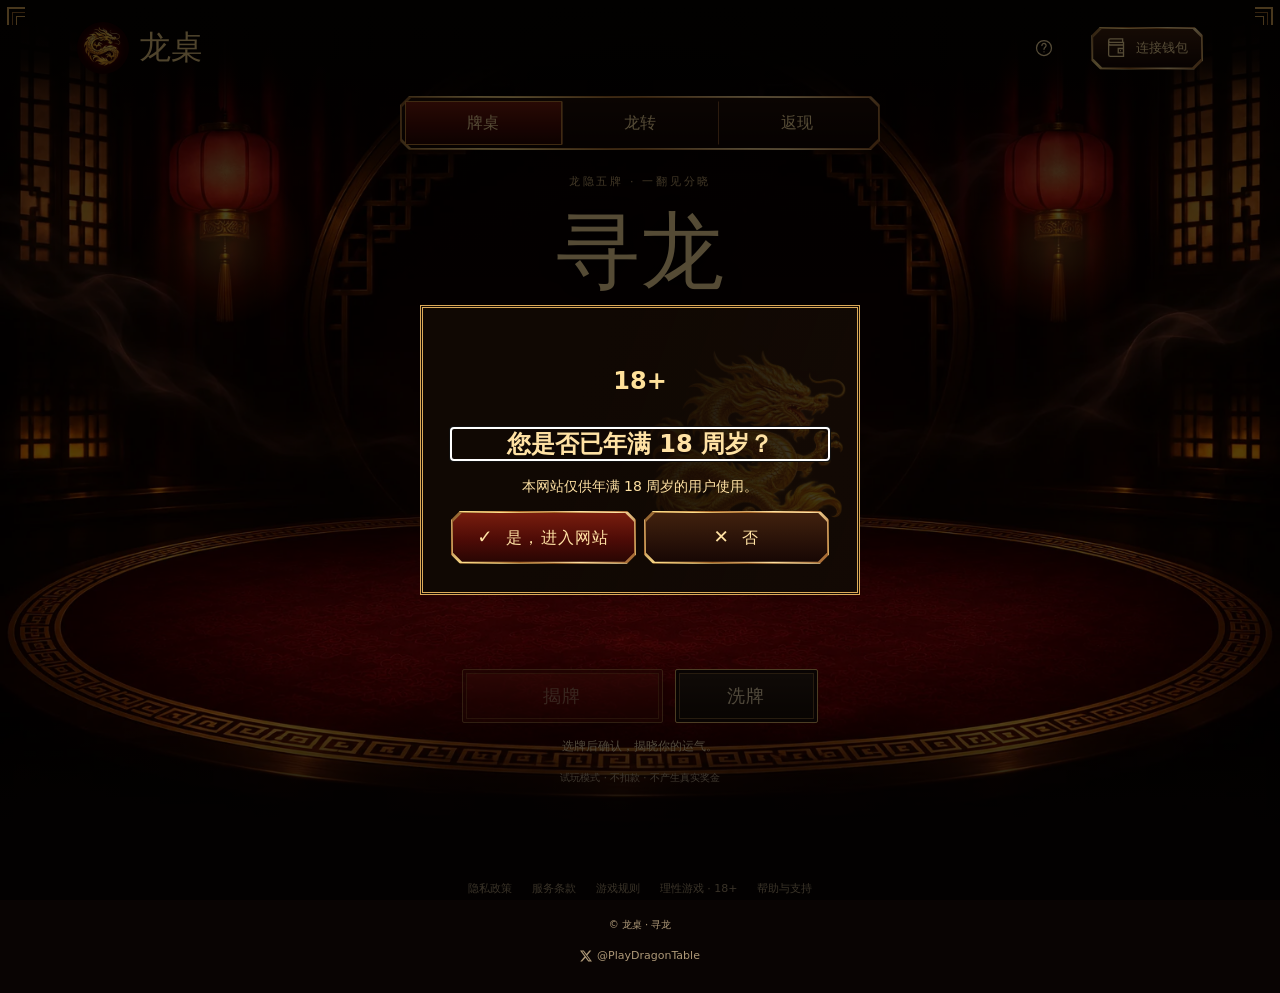
<file: index.html>
<!doctype html>
<html lang="zh-Hans">
  <head>
    <meta charset="utf-8" />
    <meta name="viewport" content="width=device-width,initial-scale=1" />
    <meta name="theme-color" content="#100402" />
    <title>龙桌 · 寻龙</title>
    <link rel="icon" type="image/png" href="dragon-avatar.png?v=original-1" />
    <link rel="stylesheet" href="styles.css?v=tour-polish-15" />
    <script defer src="app.js?v=tour-polish-15"></script>
    <link rel="preload" as="image" type="image/webp" href="card-cat.webp" />
    <link rel="preload" as="image" type="image/webp" href="card-dragon.webp" />
  </head>
  <body class="age-locked">
    <dialog id="age-gate" aria-labelledby="age-title" aria-describedby="age-warning">
      <p class="age-mark">18+</p>
      <h1 id="age-title" tabindex="-1" autofocus>您是否已年满 18 周岁？</h1>
      <p id="age-warning" role="status">本网站仅供年满 18 周岁的用户使用。</p>
      <div class="age-actions action-row">
        <button type="button" id="age-yes" class="primary"><span aria-hidden="true">✓</span> 是，进入网站</button>
        <button type="button" id="age-no" class="primary secondary"><span aria-hidden="true">✕</span> 否</button>
      </div>
    </dialog>
    <main id="age-blocked" hidden aria-labelledby="blocked-title">
      <img src="assets/spin-dragon.webp" alt="" />
      <h1 id="blocked-title" tabindex="-1">暂无法访问龙桌</h1>
      <p>你未满 18 周岁，无法使用本网站。</p>
    </main>
    <noscript><p>请启用 JavaScript 以确认年龄。</p></noscript>
    <div class="scene">
      <div class="lantern left"></div>
      <div class="lantern right"></div>
      <header>
        <a class="brand" href="./"
          ><img src="dragon-avatar.webp" alt="" /><span>龙桌</span></a
        ><button type="button" id="tutorial-open" aria-label="玩法说明" title="玩法说明"><svg viewBox="0 0 24 24" width="20" height="20" fill="none" stroke="currentColor" stroke-width="1.5" stroke-linecap="round" aria-hidden="true"><circle cx="12" cy="12" r="9"/><path d="M9.5 9a2.5 2.5 0 1 1 4.15 1.87C12.5 11.9 12 12.2 12 13.5M12 16.5h.01"/></svg></button
        ><button id="wallet" class="wallet" aria-label="连接钱包">
          <svg
            viewBox="0 0 24 24"
            fill="none"
            stroke="currentColor"
            stroke-width="1.5"
            aria-hidden="true"
          >
            <path
              d="M20 8V5H5a2 2 0 0 1 0-4h14v4M3 3v16a2 2 0 0 0 2 2h15V8H5a2 2 0 0 1-2-2"
            />
            <path d="M20 12h-6v5h6M16 14.5h1" /></svg
          ><span id="wallet-label">连接钱包</span>
        </button>
      </header>
      <main>
        <div class="section-tabs" role="tablist" aria-label="龙桌功能">
          <button id="tab-table" role="tab" aria-selected="true" aria-controls="panel-table">牌桌</button>
          <button id="tab-flip" role="tab" aria-selected="false" aria-controls="panel-flip" tabindex="-1"><span class="spin-name-zh">龙转</span><span class="spin-name-en" translate="no">Dragon Spin</span></button>
          <button id="tab-cashback" role="tab" aria-selected="false" aria-controls="panel-cashback" tabindex="-1">返现</button>
        </div>
        <div id="panel-table" role="tabpanel" aria-labelledby="tab-table">
        <div class="intro">
          <p class="eyebrow">龙隐五牌 · 一翻见分晓</p>
          <h1>寻龙</h1>
          <div class="ornament">◆</div>
          <p>寻龙遇猫，翻开你的好运。</p>
        </div>
        <div class="mode-switch">
          <button id="solo" aria-pressed="true">单人试玩</button
          ><button id="duel" aria-pressed="false">双人对决</button>
        </div>
        <div class="stake-picker" id="stake-picker" data-stake-picker="stake">
          <label for="stake">试玩下注 · <span translate="no">Solana USDC</span></label>
          <div class="stake-capsule">
            <button type="button" data-limit="min">最低</button>
            <input id="stake" type="number" inputmode="decimal" min="0.01" max="1000000" step="0.01" value="5.00" required />
            <span>USDC</span>
            <button type="button" data-limit="max">最高</button>
          </div>
          <div class="stake-chips" role="group" aria-label="预设金额"><button type="button" data-stake="1" aria-pressed="false">1</button><button type="button" data-stake="5" aria-pressed="true">5</button><button type="button" data-stake="10" aria-pressed="false">10</button><button type="button" data-stake="25" aria-pressed="false">25</button><button type="button" data-stake="50" aria-pressed="false">50</button><button type="button" data-stake="100" aria-pressed="false">100</button></div>
        </div>
        <p id="phase" role="status" aria-live="polite">请选择一张牌</p>
        <section class="table" aria-label="五张游戏牌">
          <div id="cards" class="cards"></div>
          <div id="celebration" aria-hidden="true"></div>
        </section>
        <div class="controls">
          <div class="action-row">
            <button id="action" class="primary" disabled>揭牌</button
            ><button id="shuffle" class="primary secondary">洗牌</button>
          </div>
          <button id="invite" class="invite" hidden>创建邀请链接</button>
          <p id="result" aria-live="polite">选牌后确认，揭晓你的运气。</p>
          <p class="demo">试玩模式 · 不扣款 · 不产生真实奖金</p>
        </div>
        </div>
        <section id="panel-flip" class="feature-panel" role="tabpanel" aria-labelledby="tab-flip" hidden>
          <p class="eyebrow">试玩预览 · 无真实下注</p>
          <button type="button" class="header-utility" id="spin-history" aria-label="旋转记录" title="旋转记录">◷</button>
          <h1><span class="spin-name-zh">龙转</span><span class="spin-name-en" translate="no">Dragon Spin</span></h1>
          <div class="flip-stage" aria-hidden="true">
          <div class="flip-wheel">
            <div class="flip-half flip-dragon"><img src="assets/spin-dragon.webp" alt="" /><b>龙面 · 胜</b></div>
            <div class="flip-half flip-fire"><img src="assets/spin-fire.webp" alt="" /><b>火面 · 负</b></div>
            <div class="flip-divider"></div><div id="flip-pointer"></div>
          </div>
          <div id="spin-sparks"></div>
          </div>
          <div class="stake-picker" id="flip-stake-picker" data-stake-picker="flip-stake">
          <label for="flip-stake">试玩下注 · <span translate="no">Solana USDC</span></label>
          <div class="stake-capsule">
            <button type="button" data-limit="min">最低</button>
            <input id="flip-stake" type="number" inputmode="decimal" min="0.05" max="1000000" step="0.01" value="5.00" required aria-describedby="flip-payout" />
            <span>USDC</span>
            <button type="button" data-limit="max">最高</button>
          </div>
          <div class="stake-chips" role="group" aria-label="预设金额"><button type="button" data-stake="1" aria-pressed="false">1</button><button type="button" data-stake="5" aria-pressed="true">5</button><button type="button" data-stake="10" aria-pressed="false">10</button><button type="button" data-stake="25" aria-pressed="false">25</button><button type="button" data-stake="50" aria-pressed="false">50</button><button type="button" data-stake="100" aria-pressed="false">100</button></div>
        </div>
          <p id="flip-payout" class="feature-muted">龙面返还 10.00 USDC · 火面返还 1.00 USDC</p>
          <p class="feature-muted">平局保留原金额，可免费重转</p>
          <div class="spin-actions" id="spin-actions">
            <p id="flip-result" class="spin-result" role="status">等待旋转</p>
            <button id="flip-spin" type="button" class="primary">旋转</button>
          </div>
        </section>
        <section id="panel-cashback" class="feature-panel" role="tabpanel" aria-labelledby="tab-cashback" hidden>
          <p class="eyebrow">返现功能预览 · 示例数据</p>
          <h1>持币返现</h1>
          <dl class="feature-box eligibility-box">
            <div><dt>示例钱包余额</dt><dd>3,200 DRAGON ≈ $32.00</dd></div>
            <div><dt>连续持有</dt><dd>26 小时</dd></div>
            <div><dt>资格</dt><dd>符合资格</dd></div>
            <div><dt>返现上限</dt><dd>$2.50</dd></div>
          </dl>
          <p class="feature-muted">连续持有满 24 小时且未卖出 · 每 48 小时限领一次</p>
          <p>Uber · Grab · GO Taxi · McDonald’s · KFC</p>
          <label class="receipt-upload primary" for="receipt-preview">↑ 上传收据</label>
          <input id="receipt-preview" class="receipt-file-input" type="file" accept="image/*,application/pdf" aria-describedby="receipt-file-status" />
          <p id="receipt-file-status" class="feature-muted">仅本地预览，尚未选择文件</p>
          <div class="receipt-amount-field"><label class="receipt-label" for="receipt-amount">试玩收据金额（美元）</label>
          <input id="receipt-amount" type="number" inputmode="decimal" min="0" step="0.01" max="1000000" value="50.00" /></div>
          <div id="claim-tour-target"><div class="feature-box">
            <h2>Harmonic 计算预览</h2>
            <dl>
              <div><dt>10% 基础返现</dt><dd id="receipt-base">$5.00</dd></div>
              <div><dt>示例档位上限</dt><dd>$2.50</dd></div>
              <div><dt>预计返现</dt><dd><output id="receipt-total" for="receipt-amount">$2.50</output></dd></div>
            </dl>
            <p class="feature-muted">金额手动输入。收据不会上传或自动读取。</p>
          </div>
          <button id="claim-cashback" class="primary" type="button">领取返现（试玩）</button>
          <p id="claim-status" class="feature-muted" role="status">正式返现使用 Solana USDC。试玩返现不会转入钱包。</p></div>
        </section>
      </main>
    </div>
    <footer>
      <a href="#page=privacy">隐私政策</a><a href="#page=terms">服务条款</a
      ><a href="#page=rules">游戏规则</a
      ><a href="#page=responsible">理性游戏 · 18+</a
      ><a href="#page=support">帮助与支持</a>
      <p>© 龙桌 · 寻龙</p>
      <a href="https://x.com/PlayDragonTable" target="_blank" rel="noopener noreferrer" aria-label="龙桌官方 X 账号 @PlayDragonTable" class="footer-x"><svg viewBox="0 0 24 24" width="12" height="12" fill="currentColor" aria-hidden="true"><path d="M18.901 1.153h3.68l-8.04 9.19L24 22.846h-7.406l-5.8-7.584-6.64 7.584H.47l8.6-9.835L0 1.154h7.594l5.243 6.932zm-1.29 19.49h2.039L6.488 3.24H4.3z"/></svg><span>@PlayDragonTable</span></a>
    </footer>
    <dialog id="game-tour" aria-labelledby="tour-title" aria-describedby="tour-copy">
      <p id="tour-progress" aria-label="第 1 步，共 3 步"></p>
      <h2 id="tour-title"></h2><p id="tour-copy"></p>
      <div class="action-row">
        <button type="button" class="primary secondary" id="tour-skip">跳过</button>
        <button type="button" class="primary" id="tour-next">下一步</button>
      </div>
    </dialog>
    <div id="tour-spotlight" aria-hidden="true" hidden></div>
    <div id="tour-arrow" aria-hidden="true" hidden>
      <svg viewBox="0 0 70 50" width="66" height="46" fill="none">
        <path d="M8 46C23 44 34 32 34 23H24L44 4L63 23H52C49 38 29 47 8 46Z"
          fill="#311b0c" stroke="#ffdea1" stroke-width="2.5" stroke-linejoin="round"/>
      </svg>
    </div>
    <dialog id="spin-history-dialog" aria-labelledby="history-title">
      <button class="close" type="button" aria-label="关闭">×</button>
      <h2 id="history-title">旋转记录</h2>
      <p id="spin-history-empty">还没有试玩记录。</p>
      <ol id="spin-history-list"></ol>
    </dialog>
    <dialog id="wallet-dialog" aria-label="钱包与游戏动态">
      <svg
        class="account-corner top-left"
        viewBox="0 0 36 36"
        fill="none"
        stroke="currentColor"
        stroke-width="1.3"
        aria-hidden="true"
      >
        <path
          d="M2 34V2h32M7 29V7h22M2 17h15V2M7 22h15V7M12 12h15v15H12zM17 17h5v5h-5z"
        /></svg
      ><svg
        class="account-corner top-right"
        viewBox="0 0 36 36"
        fill="none"
        stroke="currentColor"
        stroke-width="1.3"
        aria-hidden="true"
      >
        <path
          d="M2 34V2h32M7 29V7h22M2 17h15V2M7 22h15V7M12 12h15v15H12zM17 17h5v5h-5z"
        /></svg
      ><svg
        class="account-corner bottom-left"
        viewBox="0 0 36 36"
        fill="none"
        stroke="currentColor"
        stroke-width="1.3"
        aria-hidden="true"
      >
        <path
          d="M2 34V2h32M7 29V7h22M2 17h15V2M7 22h15V7M12 12h15v15H12zM17 17h5v5h-5z"
        /></svg
      ><svg
        class="account-corner bottom-right"
        viewBox="0 0 36 36"
        fill="none"
        stroke="currentColor"
        stroke-width="1.3"
        aria-hidden="true"
      >
        <path
          d="M2 34V2h32M7 29V7h22M2 17h15V2M7 22h15V7M12 12h15v15H12zM17 17h5v5h-5z"
        />
      </svg>
      <div class="account-watermark" aria-hidden="true"></div>
      <button class="close" aria-label="关闭">×</button>
      <div class="account-heading">
        <span class="account-kicker">龙桌</span>
        <p id="address">选择钱包</p>
        <p class="feature-muted">网络：<span translate="no">Solana</span></p>
      </div>
      <div class="wallet-options" role="group" aria-label="选择钱包">
        <button
          type="button"
          class="wallet-option"
          data-wallet="jupiter"
          aria-label="选择 Jupiter 钱包"
          title="Jupiter"
          aria-pressed="false"
        >
          <img
            src="[data-uri]"
            alt=""
            width="40"
            height="40"
          /><span class="wallet-check" aria-hidden="true">✓</span></button
        ><button
          type="button"
          class="wallet-option"
          data-wallet="phantom"
          aria-label="选择 Phantom 钱包"
          title="Phantom"
          aria-pressed="true"
        >
          <img
            src="[data-uri]"
            alt=""
            width="40"
            height="40"
          /><span class="wallet-check" aria-hidden="true">✓</span></button
        ><button
          type="button"
          class="wallet-option"
          data-wallet="solflare"
          aria-label="选择 Solflare 钱包"
          title="Solflare"
          aria-pressed="false"
        >
          <img
            src="[data-uri]"
            alt=""
            width="40"
            height="40"
          /><span class="wallet-check" aria-hidden="true">✓</span></button
        ><button
          type="button"
          class="wallet-option"
          data-wallet="backpack"
          aria-label="选择 Backpack 钱包"
          title="Backpack"
          aria-pressed="false"
        >
          <img
            src="[data-uri]"
            alt=""
            width="40"
            height="40"
          /><span class="wallet-check" aria-hidden="true">✓</span>
        </button>
      </div>
      <button id="connect" class="primary">连接钱包</button>
      <p id="wallet-message" role="status" aria-live="polite"></p>
      <div class="account-overview">
        <section class="balance-section" aria-label="钱包余额">
          <span>钱包余额 <small>SOL</small></span
          ><strong id="balance">未连接</strong>
        </section>
        <section class="activity-section">
          <h3>本次试玩</h3>
          <div class="activity-grid">
            <div>龙牌<strong id="dragon-wins">0</strong></div>
            <div>猫师傅<strong id="cat-wins">0</strong></div>
            <div>空牌<strong id="losses">0</strong></div>
          </div>
        </section>
      </div>
      <p class="account-footnote">试玩记录刷新后重置</p>
      <button id="disconnect" class="invite" hidden>断开连接</button>
    </dialog>
    <dialog id="invite-dialog" aria-labelledby="invite-title">
      <button class="close" aria-label="关闭">×</button>
      <div class="invite-crest" aria-hidden="true">◆</div>
      <p class="invite-kicker">龙桌 · 对决预览</p>
      <h2 id="invite-title">好友对决邀请</h2>
      <p id="invite-host" class="invite-host" hidden></p>
      <div class="invite-amount"><span>每人试玩金额</span><strong id="invite-summary"></strong></div>
      <div id="invite-share">
        <label for="invite-name">邀请昵称 <small>选填 · 字母、数字或连字符</small></label>
        <input id="invite-name" type="text" placeholder="例如 enyinnaya" maxlength="20" autocomplete="off" spellcheck="false" />
        <label for="invite-link">分享链接</label>
        <input id="invite-link" readonly aria-label="邀请链接" />
        <button id="copy-invite" class="primary">复制邀请链接</button>
      </div>
      <button id="accept-invite" class="primary" hidden>接受邀请并连接钱包</button>
      <p class="invite-note">仅供试玩预览 · 无需充值，不会扣款</p>
      <p id="invite-status" role="status"></p>
    </dialog>
    <dialog id="page-dialog">
      <button class="close" aria-label="关闭">×</button>
      <article id="page-content" class="document"></article>
    </dialog>
  </body>
</html>
</file>
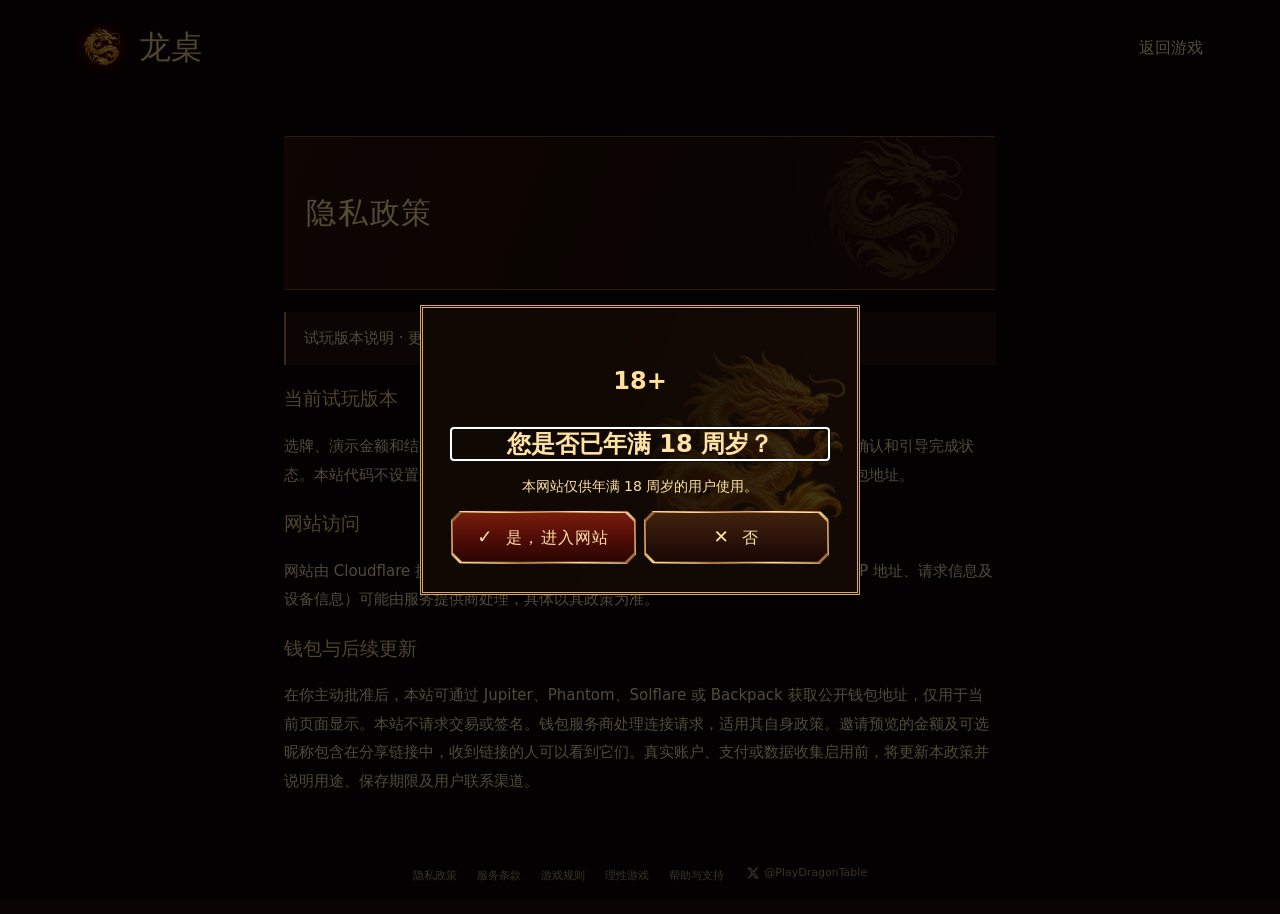
<file: privacy.html>
<!doctype html>
<html lang="zh-Hans">
  <head>
    <meta charset="utf-8" />
    <meta name="viewport" content="width=device-width,initial-scale=1" />
    <title>隐私政策 · 龙桌</title>
    <link rel="stylesheet" href="styles.css?v=tour-polish-15" />
  <script defer src="app.js?v=tour-polish-15"></script>
  </head>
  <body class="age-locked">
    <dialog id="age-gate" aria-labelledby="age-title" aria-describedby="age-warning">
      <p class="age-mark">18+</p>
      <h1 id="age-title" tabindex="-1" autofocus>您是否已年满 18 周岁？</h1>
      <p id="age-warning" role="status">本网站仅供年满 18 周岁的用户使用。</p>
      <div class="age-actions action-row">
        <button type="button" id="age-yes" class="primary"><span aria-hidden="true">✓</span> 是，进入网站</button>
        <button type="button" id="age-no" class="primary secondary"><span aria-hidden="true">✕</span> 否</button>
      </div>
    </dialog>
    <main id="age-blocked" hidden aria-labelledby="blocked-title">
      <img src="assets/spin-dragon.webp" alt="" />
      <h1 id="blocked-title" tabindex="-1">暂无法访问龙桌</h1>
      <p>你未满 18 周岁，无法使用本网站。</p>
    </main>
    <noscript><p>请启用 JavaScript 以确认年龄。</p></noscript>
    <header class="document-header">
      <a class="brand" href="./"
        ><img src="dragon-avatar.webp" alt="" /><span>龙桌</span></a
      ><a href="./">返回游戏</a>
    </header>
    <main class="document">
      <h1>隐私政策</h1>
      <p class="notice">试玩版本说明 · 更新于 2026 年 11 月 13 日</p>
      <h2>当前试玩版本</h2>
      <p>
        选牌、演示金额和结果仅在当前页面内存中处理，刷新页面后重置。浏览器会保存年龄确认和引导完成状态。本站代码不设置分析追踪、不使用本地存储保存游戏记录，不向本站服务器提交钱包地址。
      </p>
      <h2>网站访问</h2>
      <p>
        网站由 Cloudflare
        提供托管及网络服务。提供网页和保护服务所需的技术信息（例如 IP
        地址、请求信息及设备信息）可能由服务提供商处理，具体以其政策为准。
      </p>
      <h2>钱包与后续更新</h2>
      <p>
        在你主动批准后，本站可通过 Jupiter、Phantom、Solflare 或 Backpack
        获取公开钱包地址，仅用于当前页面显示。本站不请求交易或签名。钱包服务商处理连接请求，适用其自身政策。邀请预览的金额及可选昵称包含在分享链接中，收到链接的人可以看到它们。真实账户、支付或数据收集启用前，将更新本政策并说明用途、保存期限及用户联系渠道。
      </p>
    </main>
    <footer>
      <a href="privacy.html">隐私政策</a><a href="terms.html">服务条款</a
      ><a href="rules.html">游戏规则</a><a href="responsible.html">理性游戏</a
      ><a href="support.html">帮助与支持</a>
      <a href="https://x.com/PlayDragonTable" target="_blank" rel="noopener noreferrer" aria-label="龙桌官方 X 账号 @PlayDragonTable" class="footer-x"><svg viewBox="0 0 24 24" width="12" height="12" fill="currentColor" aria-hidden="true"><path d="M18.901 1.153h3.68l-8.04 9.19L24 22.846h-7.406l-5.8-7.584-6.64 7.584H.47l8.6-9.835L0 1.154h7.594l5.243 6.932zm-1.29 19.49h2.039L6.488 3.24H4.3z"/></svg><span>@PlayDragonTable</span></a>
    </footer>
  </body>
</html>
</file>
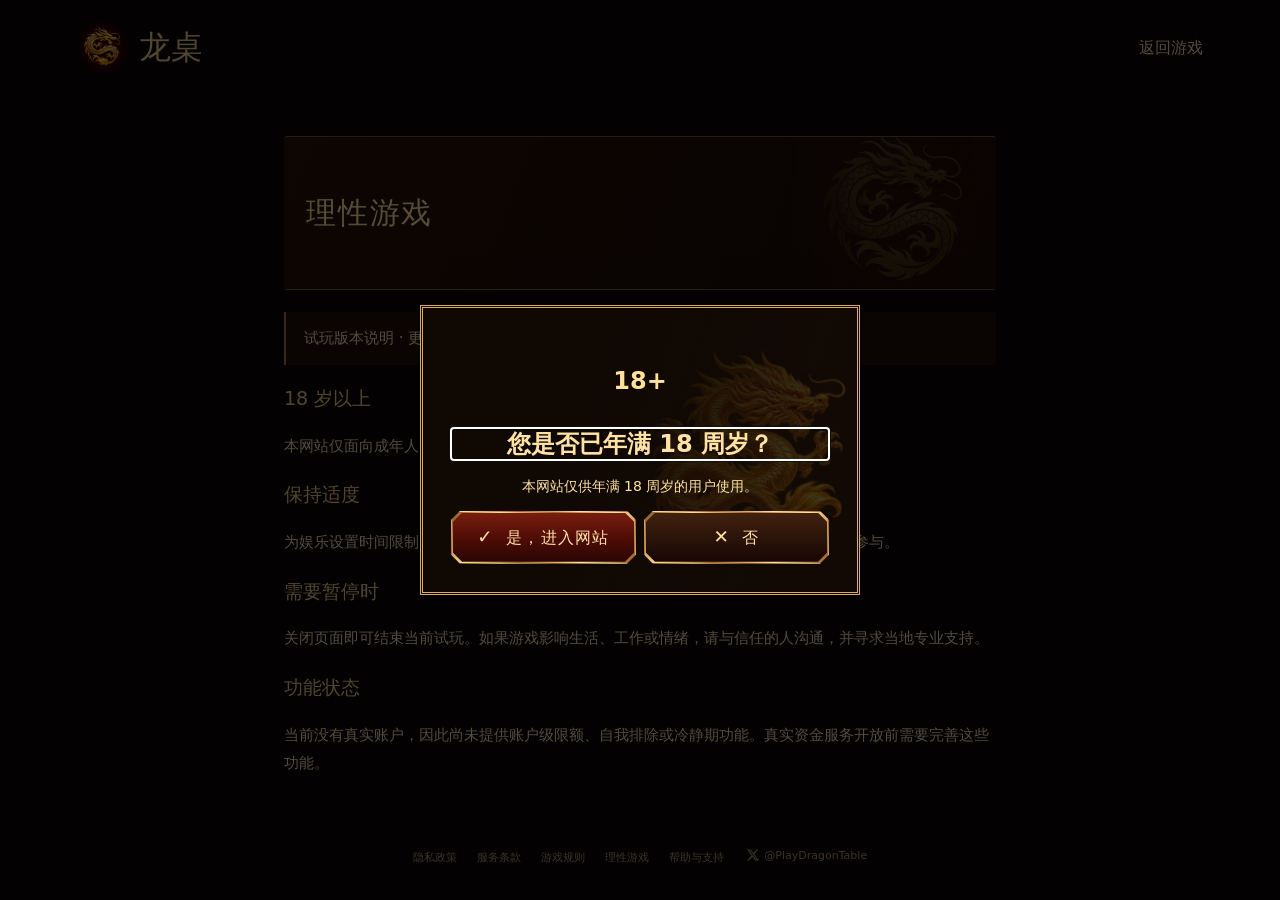
<file: responsible.html>
<!doctype html>
<html lang="zh-Hans">
  <head>
    <meta charset="utf-8" />
    <meta name="viewport" content="width=device-width,initial-scale=1" />
    <title>理性游戏 · 龙桌</title>
    <link rel="stylesheet" href="styles.css?v=tour-polish-15" />
  <script defer src="app.js?v=tour-polish-15"></script>
  </head>
  <body class="age-locked">
    <dialog id="age-gate" aria-labelledby="age-title" aria-describedby="age-warning">
      <p class="age-mark">18+</p>
      <h1 id="age-title" tabindex="-1" autofocus>您是否已年满 18 周岁？</h1>
      <p id="age-warning" role="status">本网站仅供年满 18 周岁的用户使用。</p>
      <div class="age-actions action-row">
        <button type="button" id="age-yes" class="primary"><span aria-hidden="true">✓</span> 是，进入网站</button>
        <button type="button" id="age-no" class="primary secondary"><span aria-hidden="true">✕</span> 否</button>
      </div>
    </dialog>
    <main id="age-blocked" hidden aria-labelledby="blocked-title">
      <img src="assets/spin-dragon.webp" alt="" />
      <h1 id="blocked-title" tabindex="-1">暂无法访问龙桌</h1>
      <p>你未满 18 周岁，无法使用本网站。</p>
    </main>
    <noscript><p>请启用 JavaScript 以确认年龄。</p></noscript>
    <header class="document-header">
      <a class="brand" href="./"
        ><img src="dragon-avatar.webp" alt="" /><span>龙桌</span></a
      ><a href="./">返回游戏</a>
    </header>
    <main class="document">
      <h1>理性游戏</h1>
      <p class="notice">试玩版本说明 · 更新于 2026 年 11 月 13 日</p>
      <h2>18 岁以上</h2>
      <p>本网站仅面向成年人。当前体验免费，不涉及真实资金。</p>
      <h2>保持适度</h2>
      <p>
        为娱乐设置时间限制，定时休息。不要将随机游戏视作收入来源，不要追逐损失或借款参与。
      </p>
      <h2>需要暂停时</h2>
      <p>
        关闭页面即可结束当前试玩。如果游戏影响生活、工作或情绪，请与信任的人沟通，并寻求当地专业支持。
      </p>
      <h2>功能状态</h2>
      <p>
        当前没有真实账户，因此尚未提供账户级限额、自我排除或冷静期功能。真实资金服务开放前需要完善这些功能。
      </p>
    </main>
    <footer>
      <a href="privacy.html">隐私政策</a><a href="terms.html">服务条款</a
      ><a href="rules.html">游戏规则</a><a href="responsible.html">理性游戏</a
      ><a href="support.html">帮助与支持</a>
      <a href="https://x.com/PlayDragonTable" target="_blank" rel="noopener noreferrer" aria-label="龙桌官方 X 账号 @PlayDragonTable" class="footer-x"><svg viewBox="0 0 24 24" width="12" height="12" fill="currentColor" aria-hidden="true"><path d="M18.901 1.153h3.68l-8.04 9.19L24 22.846h-7.406l-5.8-7.584-6.64 7.584H.47l8.6-9.835L0 1.154h7.594l5.243 6.932zm-1.29 19.49h2.039L6.488 3.24H4.3z"/></svg><span>@PlayDragonTable</span></a>
    </footer>
  </body>
</html>
</file>
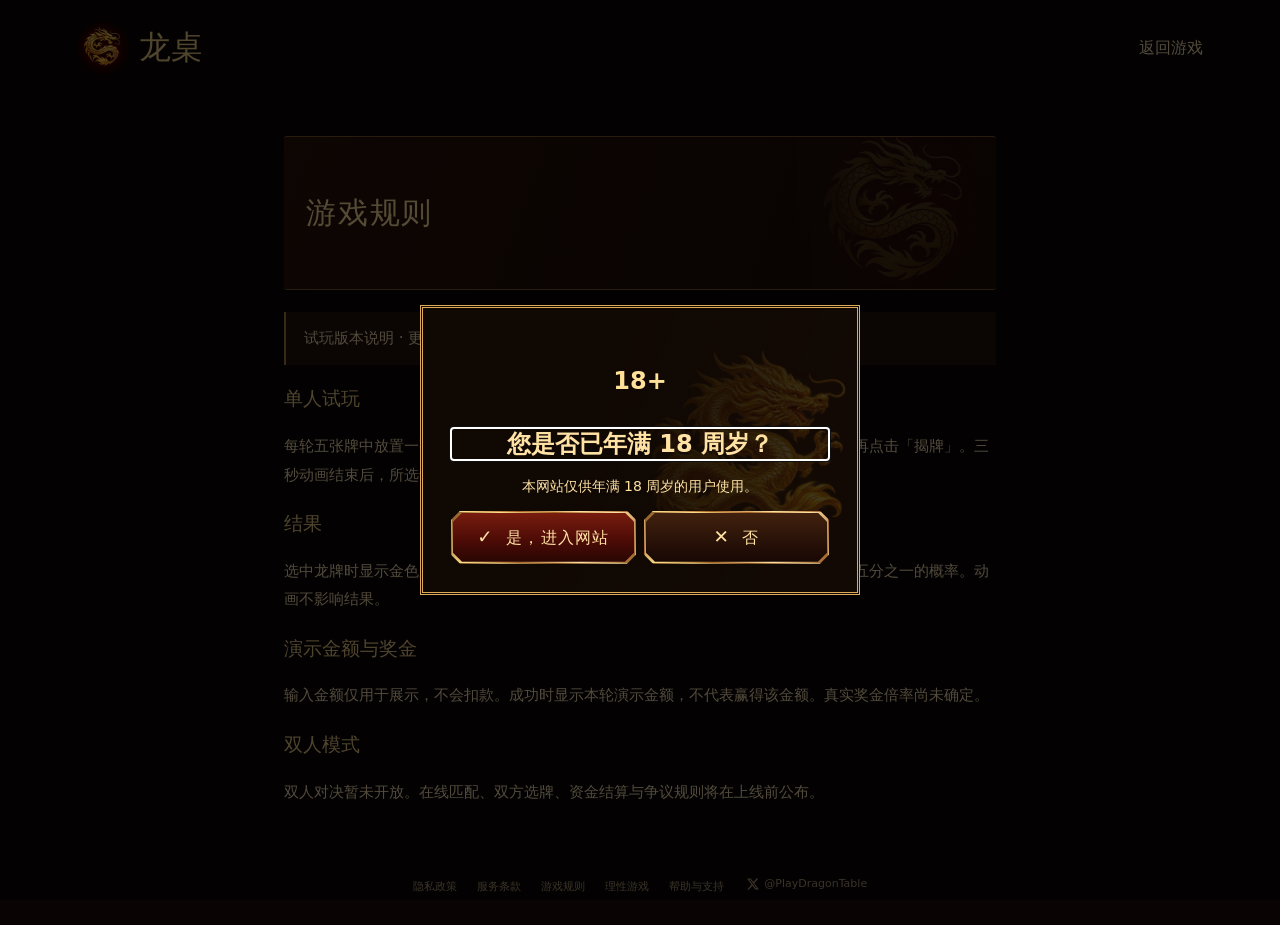
<file: rules.html>
<!doctype html>
<html lang="zh-Hans">
  <head>
    <meta charset="utf-8" />
    <meta name="viewport" content="width=device-width,initial-scale=1" />
    <title>游戏规则 · 龙桌</title>
    <link rel="stylesheet" href="styles.css?v=tour-polish-15" />
  <script defer src="app.js?v=tour-polish-15"></script>
  </head>
  <body class="age-locked">
    <dialog id="age-gate" aria-labelledby="age-title" aria-describedby="age-warning">
      <p class="age-mark">18+</p>
      <h1 id="age-title" tabindex="-1" autofocus>您是否已年满 18 周岁？</h1>
      <p id="age-warning" role="status">本网站仅供年满 18 周岁的用户使用。</p>
      <div class="age-actions action-row">
        <button type="button" id="age-yes" class="primary"><span aria-hidden="true">✓</span> 是，进入网站</button>
        <button type="button" id="age-no" class="primary secondary"><span aria-hidden="true">✕</span> 否</button>
      </div>
    </dialog>
    <main id="age-blocked" hidden aria-labelledby="blocked-title">
      <img src="assets/spin-dragon.webp" alt="" />
      <h1 id="blocked-title" tabindex="-1">暂无法访问龙桌</h1>
      <p>你未满 18 周岁，无法使用本网站。</p>
    </main>
    <noscript><p>请启用 JavaScript 以确认年龄。</p></noscript>
    <header class="document-header">
      <a class="brand" href="./"
        ><img src="dragon-avatar.webp" alt="" /><span>龙桌</span></a
      ><a href="./">返回游戏</a>
    </header>
    <main class="document">
      <h1>游戏规则</h1>
      <p class="notice">试玩版本说明 · 更新于 2026 年 11 月 13 日</p>
      <h2>单人试玩</h2>
      <p>
        每轮五张牌中放置一张龙牌、一张猫师傅牌和三张空牌。输入演示金额，点击一张牌，再点击「揭牌」。三秒动画结束后，所选卡牌揭晓。
      </p>
      <h2>结果</h2>
      <p>
        选中龙牌时显示金色庆祝效果，猫牌显示猫师傅，空牌显示哭泣表情。龙牌与猫牌各有五分之一的概率。动画不影响结果。
      </p>
      <h2>演示金额与奖金</h2>
      <p>
        输入金额仅用于展示，不会扣款。成功时显示本轮演示金额，不代表赢得该金额。真实奖金倍率尚未确定。
      </p>
      <h2>双人模式</h2>
      <p>
        双人对决暂未开放。在线匹配、双方选牌、资金结算与争议规则将在上线前公布。
      </p>
    </main>
    <footer>
      <a href="privacy.html">隐私政策</a><a href="terms.html">服务条款</a
      ><a href="rules.html">游戏规则</a><a href="responsible.html">理性游戏</a
      ><a href="support.html">帮助与支持</a>
      <a href="https://x.com/PlayDragonTable" target="_blank" rel="noopener noreferrer" aria-label="龙桌官方 X 账号 @PlayDragonTable" class="footer-x"><svg viewBox="0 0 24 24" width="12" height="12" fill="currentColor" aria-hidden="true"><path d="M18.901 1.153h3.68l-8.04 9.19L24 22.846h-7.406l-5.8-7.584-6.64 7.584H.47l8.6-9.835L0 1.154h7.594l5.243 6.932zm-1.29 19.49h2.039L6.488 3.24H4.3z"/></svg><span>@PlayDragonTable</span></a>
    </footer>
  </body>
</html>
</file>
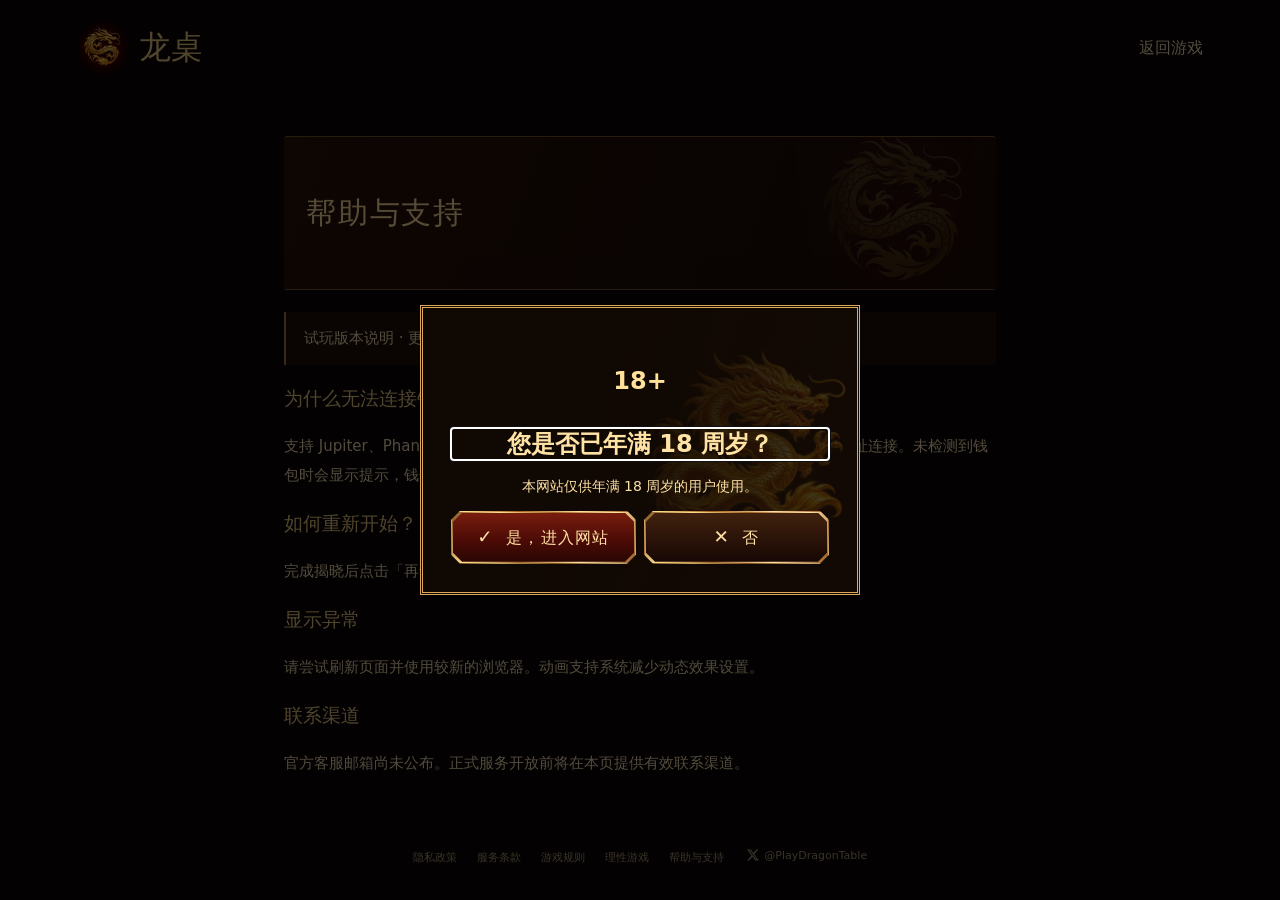
<file: support.html>
<!doctype html>
<html lang="zh-Hans">
  <head>
    <meta charset="utf-8" />
    <meta name="viewport" content="width=device-width,initial-scale=1" />
    <title>帮助与支持 · 龙桌</title>
    <link rel="stylesheet" href="styles.css?v=tour-polish-15" />
  <script defer src="app.js?v=tour-polish-15"></script>
  </head>
  <body class="age-locked">
    <dialog id="age-gate" aria-labelledby="age-title" aria-describedby="age-warning">
      <p class="age-mark">18+</p>
      <h1 id="age-title" tabindex="-1" autofocus>您是否已年满 18 周岁？</h1>
      <p id="age-warning" role="status">本网站仅供年满 18 周岁的用户使用。</p>
      <div class="age-actions action-row">
        <button type="button" id="age-yes" class="primary"><span aria-hidden="true">✓</span> 是，进入网站</button>
        <button type="button" id="age-no" class="primary secondary"><span aria-hidden="true">✕</span> 否</button>
      </div>
    </dialog>
    <main id="age-blocked" hidden aria-labelledby="blocked-title">
      <img src="assets/spin-dragon.webp" alt="" />
      <h1 id="blocked-title" tabindex="-1">暂无法访问龙桌</h1>
      <p>你未满 18 周岁，无法使用本网站。</p>
    </main>
    <noscript><p>请启用 JavaScript 以确认年龄。</p></noscript>
    <header class="document-header">
      <a class="brand" href="./"
        ><img src="dragon-avatar.webp" alt="" /><span>龙桌</span></a
      ><a href="./">返回游戏</a>
    </header>
    <main class="document">
      <h1>帮助与支持</h1>
      <p class="notice">试玩版本说明 · 更新于 2026 年 11 月 13 日</p>
      <h2>为什么无法连接钱包？</h2>
      <p>
        支持 Jupiter、Phantom、Solflare、Backpack
        的兼容扩展或钱包内置浏览器进行地址连接。未检测到钱包时会显示提示，钱包支付尚未开放。请勿向任何声称能为本站充值的地址转账。
      </p>
      <h2>如何重新开始？</h2>
      <p>完成揭晓后点击「再试一次」。刷新页面也会清除当前试玩状态。</p>
      <h2>显示异常</h2>
      <p>请尝试刷新页面并使用较新的浏览器。动画支持系统减少动态效果设置。</p>
      <h2>联系渠道</h2>
      <p>官方客服邮箱尚未公布。正式服务开放前将在本页提供有效联系渠道。</p>
    </main>
    <footer>
      <a href="privacy.html">隐私政策</a><a href="terms.html">服务条款</a
      ><a href="rules.html">游戏规则</a><a href="responsible.html">理性游戏</a
      ><a href="support.html">帮助与支持</a>
      <a href="https://x.com/PlayDragonTable" target="_blank" rel="noopener noreferrer" aria-label="龙桌官方 X 账号 @PlayDragonTable" class="footer-x"><svg viewBox="0 0 24 24" width="12" height="12" fill="currentColor" aria-hidden="true"><path d="M18.901 1.153h3.68l-8.04 9.19L24 22.846h-7.406l-5.8-7.584-6.64 7.584H.47l8.6-9.835L0 1.154h7.594l5.243 6.932zm-1.29 19.49h2.039L6.488 3.24H4.3z"/></svg><span>@PlayDragonTable</span></a>
    </footer>
  </body>
</html>
</file>
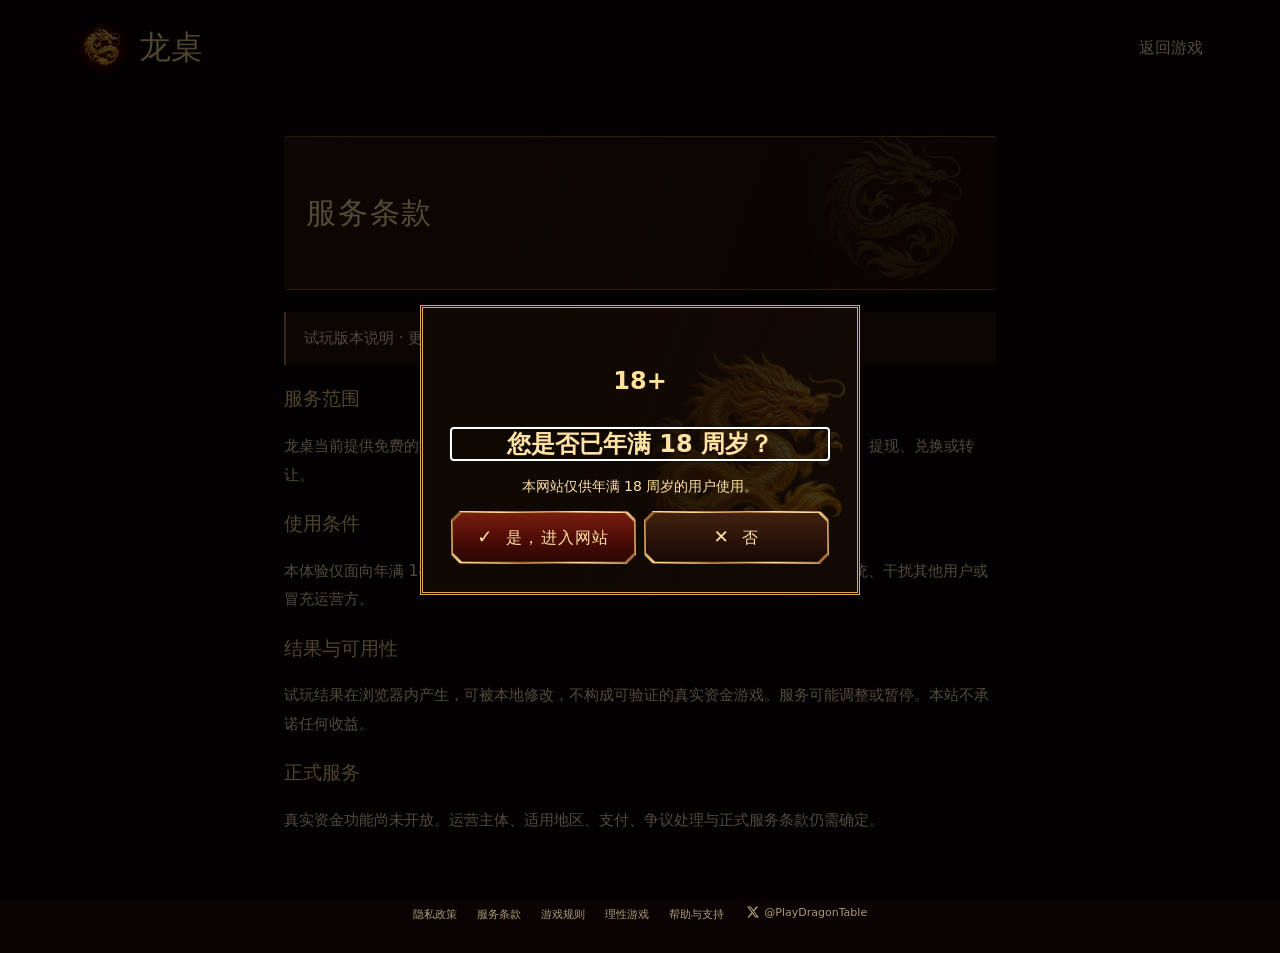
<file: terms.html>
<!doctype html>
<html lang="zh-Hans">
  <head>
    <meta charset="utf-8" />
    <meta name="viewport" content="width=device-width,initial-scale=1" />
    <title>服务条款 · 龙桌</title>
    <link rel="stylesheet" href="styles.css?v=tour-polish-15" />
  <script defer src="app.js?v=tour-polish-15"></script>
  </head>
  <body class="age-locked">
    <dialog id="age-gate" aria-labelledby="age-title" aria-describedby="age-warning">
      <p class="age-mark">18+</p>
      <h1 id="age-title" tabindex="-1" autofocus>您是否已年满 18 周岁？</h1>
      <p id="age-warning" role="status">本网站仅供年满 18 周岁的用户使用。</p>
      <div class="age-actions action-row">
        <button type="button" id="age-yes" class="primary"><span aria-hidden="true">✓</span> 是，进入网站</button>
        <button type="button" id="age-no" class="primary secondary"><span aria-hidden="true">✕</span> 否</button>
      </div>
    </dialog>
    <main id="age-blocked" hidden aria-labelledby="blocked-title">
      <img src="assets/spin-dragon.webp" alt="" />
      <h1 id="blocked-title" tabindex="-1">暂无法访问龙桌</h1>
      <p>你未满 18 周岁，无法使用本网站。</p>
    </main>
    <noscript><p>请启用 JavaScript 以确认年龄。</p></noscript>
    <header class="document-header">
      <a class="brand" href="./"
        ><img src="dragon-avatar.webp" alt="" /><span>龙桌</span></a
      ><a href="./">返回游戏</a>
    </header>
    <main class="document">
      <h1>服务条款</h1>
      <p class="notice">试玩版本说明 · 更新于 2026 年 11 月 13 日</p>
      <h2>服务范围</h2>
      <p>
        龙桌当前提供免费的浏览器游戏界面试玩。演示金额不是资产、余额或奖金，不可充值、提现、兑换或转让。
      </p>
      <h2>使用条件</h2>
      <p>
        本体验仅面向年满 18
        周岁的用户。请遵守你所在地适用的规则。不得利用本站攻击系统、干扰其他用户或冒充运营方。
      </p>
      <h2>结果与可用性</h2>
      <p>
        试玩结果在浏览器内产生，可被本地修改，不构成可验证的真实资金游戏。服务可能调整或暂停。本站不承诺任何收益。
      </p>
      <h2>正式服务</h2>
      <p>
        真实资金功能尚未开放。运营主体、适用地区、支付、争议处理与正式服务条款仍需确定。
      </p>
    </main>
    <footer>
      <a href="privacy.html">隐私政策</a><a href="terms.html">服务条款</a
      ><a href="rules.html">游戏规则</a><a href="responsible.html">理性游戏</a
      ><a href="support.html">帮助与支持</a>
      <a href="https://x.com/PlayDragonTable" target="_blank" rel="noopener noreferrer" aria-label="龙桌官方 X 账号 @PlayDragonTable" class="footer-x"><svg viewBox="0 0 24 24" width="12" height="12" fill="currentColor" aria-hidden="true"><path d="M18.901 1.153h3.68l-8.04 9.19L24 22.846h-7.406l-5.8-7.584-6.64 7.584H.47l8.6-9.835L0 1.154h7.594l5.243 6.932zm-1.29 19.49h2.039L6.488 3.24H4.3z"/></svg><span>@PlayDragonTable</span></a>
    </footer>
  </body>
</html>
</file>
<file: styles.css>
:root {
  color-scheme: dark;
  --gold: #edcc85;
  --muted: #bda786;
}
* {
  box-sizing: border-box;
}
body {
  margin: 0;
  background: #090403;
  color: #f5dfb4;
  font-family: system-ui, "PingFang SC", "Microsoft YaHei", sans-serif;
  font-weight: 400;
}
button,
input {
  font: inherit;
}
button,
a,
input {
  -webkit-tap-highlight-color: transparent;
}
button {
  cursor: pointer;
  color: inherit;
}
a {
  color: inherit;
  text-decoration: none;
}
button:focus-visible,
a:focus-visible,
input:focus-visible {
  outline: 2px solid #ffe0a1;
  outline-offset: 5px;
}
.scene {
  position: relative;
  isolation: isolate;
  max-width: 1536px;
  margin: auto;
  background: url(room-background.webp) center/100% 100% no-repeat;
  min-height: 850px;
}
.scene:before {
  content: "";
  position: absolute;
  inset: 0;
  z-index: -1;
  background: linear-gradient(
    #050201aa,
    transparent 35%,
    transparent 84%,
    #090403
  );
}
header {
  height: 96px;
  display: flex;
  align-items: center;
  gap: 30px;
  padding: 12px 6%;
  background: linear-gradient(#050201 0%, #050201ba 60%, transparent);
  position: relative;
  z-index: 2;
}
.brand {
  display: flex;
  align-items: center;
  gap: 10px;
  margin-right: auto;
  font-family: "Songti SC", SimSun, serif;
  font-size: 32px;
  color: var(--gold);
}
.brand img {
  width: 52px;
  height: 52px;
  border-radius: 50%;
}
.rules-link {
  font-size: 14px;
}
.wallet {
  display: flex;
  align-items: center;
  gap: 9px;
  border: 1px solid #a27b43;
  background: #150a06b0;
  padding: 10px 14px;
  border-radius: 3px;
  font-size: 13px;
}
.wallet svg {
  width: 21px;
  height: 21px;
}
.intro {
  text-align: center;
}
.eyebrow {
  font-size: 11px !important;
  letter-spacing: 0.25em;
  color: #c5a570;
  margin: 4px 0 10px !important;
}
.intro h1 {
  font-family: "Songti SC", SimSun, serif;
  font-weight: 500;
  font-size: clamp(46px, 7vw, 84px);
  line-height: 1.25;
  margin: 0;
  color: #ffe1a0;
  text-shadow: 0 3px 18px #000;
  overflow-wrap: anywhere;
}
.intro > p {
  font-size: 17px;
  font-weight: 400;
  margin: 12px 0 20px;
}
.ornament {
  display: flex;
  align-items: center;
  justify-content: center;
  gap: 12px;
  font-size: 7px;
  color: var(--gold);
  margin: 10px;
}
.ornament:before,
.ornament:after {
  content: "";
  width: 75px;
  height: 1px;
  background: linear-gradient(90deg, transparent, #d1a755);
}
.ornament:after {
  transform: rotate(180deg);
}
.mode-switch {
  display: flex;
  max-width: 360px;
  margin: 0 auto 18px;
  border: 1px solid #977038;
  padding: 3px;
  background: #100604b0;
}
.mode-switch button {
  flex: 1;
  border: 0;
  background: none;
  padding: 9px 12px;
  font-size: 14px;
  font-weight: 400;
}
.mode-switch button[aria-pressed="true"] {
  background: linear-gradient(#9d2015, #5b0c07);
  box-shadow: inset 0 0 0 1px #bd7e36;
}
.stake-row {
  display: flex;
  align-items: center;
  justify-content: center;
  gap: 14px;
  font-size: 13px;
}
.amount {
  display: flex;
  align-items: center;
  background: #100806d9;
  border-bottom: 1px solid #ad8547;
  padding: 8px 12px;
  gap: 10px;
}
.amount input {
  width: 100px;
  min-width: 0;
  background: none;
  color: #ffe2a8;
  border: 0;
  font-size: 18px;
  outline-offset: 2px;
}
.amount span {
  font-size: 11px;
  color: var(--muted);
}
#phase {
  text-align: center;
  font-size: 12px;
  color: #cfb990;
  min-height: 18px;
  margin: 13px 12px 0;
}
.table {
  position: relative;
  max-width: 970px;
  margin: 0 auto;
  padding: 34px 36px 40px;
}
.cards {
  display: grid;
  grid-template-columns: repeat(5, minmax(0, 1fr));
  gap: 23px;
  perspective: 1200px;
}
.card {
  position: relative;
  aspect-ratio: 2/3;
  border: 0;
  background: transparent;
  padding: 0;
  border-radius: 7px;
  box-shadow: 0 16px 14px -5px #000;
  transition:
    transform 0.25s,
    filter 0.25s;
}
.inner {
  display: block;
  position: relative;
  width: 100%;
  height: 100%;
  transform-style: preserve-3d;
  transition: transform 0.8s;
}
.card img,
.face {
  position: absolute;
  inset: 0;
  width: 100%;
  height: 100%;
  border-radius: 7px;
  object-fit: cover;
  backface-visibility: hidden;
}
.face {
  transform: rotateY(180deg);
  background: radial-gradient(#70170e, #230603);
  border: 2px solid #d49b47;
  display: flex;
  align-items: center;
  justify-content: center;
  flex-direction: column;
  gap: 8px;
}
.face b {
  font-size: clamp(25px, 5vw, 62px);
  font-weight: 400;
}
.face small {
  font-size: 12px;
}
.card.selected {
  outline: 2px solid #ffe7a2;
  outline-offset: 2px;
  filter: drop-shadow(0 0 10px #f7b336);
  transform: translateY(-5px);
}
.card:enabled:hover {
  transform: translateY(-7px);
}
.card:disabled {
  cursor: default;
}
.card.spinning {
  z-index: 3;
}
.spinning .inner {
  animation: spin 0.32s linear infinite;
}
.card.revealed .inner {
  transform: rotateY(180deg);
}
.card.revealed {
  animation: reveal 0.9s ease-out;
}
.controls {
  text-align: center;
  max-width: 380px;
  margin: 0 auto;
  padding: 0 12px 26px;
}
.primary {
  width: 100%;
  padding: 14px 20px;
  min-height: 52px;
  font-size: 18px;
  font-weight: 500;
  letter-spacing: 0.08em;
  border: 1px solid #e4b768;
  border-radius: 2px;
  background: linear-gradient(#a52718, #710e09 55%, #470804);
  box-shadow:
    inset 0 0 0 3px #5d1009,
    inset 0 0 0 4px #ac7137,
    0 6px 15px #0008;
}
.primary:disabled {
  opacity: 0.5;
  cursor: default;
}
.controls > p {
  font-size: 12px;
  line-height: 1.7;
  margin: 13px 0;
}
.controls .demo {
  font-size: 10px;
  color: #bca88c;
}
.controls #result.win {
  color: #ffe098;
  font-size: 21px;
  animation: prize 1s ease-in-out 3;
}
.lantern {
  position: absolute;
  z-index: -1;
  top: 20%;
  width: 13%;
  height: 18%;
  border-radius: 50%;
  background: radial-gradient(
    ellipse,
    #ffbd424f,
    #ff31002b 40%,
    transparent 72%
  );
  mix-blend-mode: screen;
  animation: glow 3s ease-in-out infinite;
  pointer-events: none;
}
.lantern.left {
  left: 11%;
}
.lantern.right {
  right: 11%;
  animation-delay: -1.5s;
}
footer {
  text-align: center;
  padding: 24px 16px;
  color: #ad9877;
  font-size: 11px;
}
footer a {
  display: inline-block;
  margin: 7px 10px;
}
footer p {
  font-size: 10px;
  margin-top: 15px;
}
dialog {
  max-width: 420px;
  width: calc(100% - 32px);
  border: 1px solid #a47c3e;
  background: #180a06;
  color: #eed8b4;
  padding: 28px;
}
dialog::backdrop {
  background: #000b;
  backdrop-filter: blur(5px);
}
dialog h2 {
  font-size: 22px;
  font-weight: 500;
}
dialog p {
  font-size: 14px;
  line-height: 1.8;
}
.close {
  position: absolute;
  right: 10px;
  top: 7px;
  background: none;
  border: 0;
  font-size: 24px;
}
#celebration {
  position: absolute;
  inset: 0;
  pointer-events: none;
  overflow: hidden;
}
#celebration i {
  position: absolute;
  left: 50%;
  top: 50%;
  width: 5px;
  height: 9px;
  background: #efcb72;
  animation: spark 1.7s ease-out forwards;
  transform: rotate(var(--r));
}
.document {
  max-width: 760px;
  margin: 40px auto;
  padding: 0 24px;
  line-height: 1.9;
  font-size: 15px;
}
.document h1 {
  font-size: 30px;
  font-weight: 500;
}
.document h2 {
  font-size: 19px;
  font-weight: 500;
  color: var(--gold);
}
.document .notice {
  border-left: 2px solid #a77d38;
  padding: 12px 18px;
  background: #20100b;
}
.document a {
  text-decoration: underline;
}
.document-header {
  background: #090403;
}
@keyframes glow {
  50% {
    opacity: 0.55;
    transform: scale(1.18);
  }
}
@keyframes spin {
  to {
    transform: rotateY(360deg);
  }
}
@keyframes reveal {
  0% {
    transform: scale(1.22);
  }
  100% {
    transform: scale(1);
  }
}
@keyframes prize {
  50% {
    text-shadow: 0 0 18px #ffb937;
    transform: scale(1.035);
  }
}
@keyframes spark {
  to {
    transform: translate(var(--x), var(--y)) rotate(300deg);
    opacity: 0;
  }
}
@media (max-width: 650px) {
  .scene {
    min-height: 0;
    background-size: 100% 100%;
  }
  header {
    height: 76px;
    padding: 10px 18px;
    gap: 10px;
  }
  .brand {
    font-size: 27px;
    gap: 6px;
  }
  .brand img {
    width: 38px;
    height: 38px;
  }
  .rules-link {
    display: none;
  }
  .wallet {
    font-size: 11px;
    padding: 8px 10px;
  }
  .wallet svg {
    width: 18px;
    height: 18px;
  }
  .intro {
    padding: 8px 14px 0;
  }
  .intro h1 {
    font-size: 54px;
  }
  .intro > p {
    font-size: 14px;
    margin: 12px 0 20px;
  }
  .eyebrow {
    font-size: 9px !important;
  }
  .mode-switch {
    width: 78%;
    margin-bottom: 16px;
  }
  .mode-switch button {
    font-size: 12px;
    padding: 8px;
  }
  .stake-row {
    font-size: 12px;
  }
  .amount {
    padding: 6px 10px;
  }
  .amount input {
    font-size: 16px;
    width: 74px;
  }
  .table {
    padding: 30px 16px 45px;
    margin-top: 20px;
  }
  .cards {
    gap: 9px;
  }
  .card img,
  .face {
    border-radius: 4px;
  }
  .face small {
    font-size: 9px;
  }
  .controls {
    max-width: 350px;
    padding-bottom: 22px;
  }
  .primary {
    font-size: 16px;
    min-height: 49px;
  }
  .lantern {
    top: 19%;
    height: 20%;
    width: 18%;
  }
  .lantern.left {
    left: 8%;
  }
  .lantern.right {
    right: 8%;
  }
  footer {
    padding-top: 12px;
  }
  .controls #result.win {
    font-size: 18px;
  }
}
@media (prefers-reduced-motion: reduce) {
  *,
  *:before,
  *:after {
    animation: none !important;
    transition: none !important;
  }
  html {
    scroll-behavior: auto;
  }
}
.action-row {
  display: grid;
  grid-template-columns: 1.4fr 1fr;
  gap: 12px;
}
.secondary {
  background: linear-gradient(#302016, #170c06);
  box-shadow:
    inset 0 0 0 3px #1a0d08,
    inset 0 0 0 4px #76532e;
}
.invite {
  margin-top: 14px;
  background: none;
  color: #e8c580;
  border: 1px solid #815c2f;
  padding: 10px 15px;
}
.stats {
  display: grid;
  grid-template-columns: 1fr 1fr;
  gap: 10px;
}
.stats div {
  padding: 12px;
  background: #27120b;
  font-size: 12px;
}
.stats strong {
  display: block;
  margin-top: 8px;
  font-size: 19px;
  font-weight: 500;
}
#address {
  overflow-wrap: anywhere;
  font-size: 12px;
}
#invite-link {
  width: 100%;
  padding: 12px;
  background: #100705;
  color: #e5cc9d;
  border: 1px solid #795830;
  margin-bottom: 15px;
}
.inner {
  -webkit-transform-style: preserve-3d;
}
.card img,
.face {
  -webkit-backface-visibility: hidden;
}
.card.spinning {
  filter: none;
}
.spinning .inner {
  animation: mobile-spin 0.38s linear infinite;
}
.face img {
  object-fit: contain;
}
.shuffling .card {
  animation: shuffle-pass 0.75s ease-in-out 2;
  animation-delay: calc(var(--i) * 35ms);
}
@keyframes mobile-spin {
  0% {
    transform: perspective(700px) rotateY(0deg);
  }
  100% {
    transform: perspective(700px) rotateY(360deg);
  }
}
@keyframes shuffle-pass {
  0%,
  100% {
    transform: translate(0, 0) rotate(0);
  }
  40% {
    transform: translate(var(--gather), -24px)
      rotate(calc(var(--i) * 5deg - 10deg));
    z-index: 6;
  }
  65% {
    transform: translate(var(--spread), -10px)
      rotate(calc(10deg - var(--i) * 5deg));
  }
}
@media (prefers-reduced-motion: reduce) {
  .spinning .inner {
    animation: none;
  }
  .shuffling .card {
    animation: none;
  }
}
#page-dialog {
  width: min(800px, calc(100% - 24px));
  max-width: 800px;
  max-height: 88svh;
  overflow: auto;
}
#page-dialog .document {
  margin: 0;
  padding: 10px;
}
.invite[hidden],
button[hidden],
input[hidden] {
  display: none;
}

/* Account panel: four wallet choices remain on one row at every size. */
#wallet-dialog {
  width: min(760px, calc(100% - 28px));
  max-width: 760px;
  max-height: calc(100dvh - 28px);
  overflow: auto;
  padding: 30px;
  border-radius: 12px;
  background: radial-gradient(ellipse at top right, #37150d, #170905 65%);
  box-shadow:
    0 24px 100px #000b,
    inset 0 0 0 4px #1e100a;
  isolation: isolate;
}
#wallet-dialog > *:not(.account-watermark) {
  position: relative;
}
#wallet-dialog > .close {
  position: absolute;
  z-index: 2;
  width: 44px;
  height: 44px;
  right: 8px;
  top: 8px;
}
.account-watermark {
  position: absolute;
  right: 0;
  top: 0;
  width: 65%;
  height: 440px;
  background: url(dragon-avatar.webp) center/contain no-repeat;
  opacity: 0.15;
  mix-blend-mode: screen;
  pointer-events: none;
  z-index: -1;
  mask-image: linear-gradient(#000 55%, transparent);
}
.account-kicker {
  font-size: 10px;
  letter-spacing: 0.2em;
  color: #b89a65;
}
.account-heading h2 {
  font-family: "Songti SC", SimSun, serif;
  font-size: 28px;
  color: #ffe4ae;
  margin: 10px 0;
}
.account-heading #address {
  color: #cdb897;
  margin: 0 0 20px;
  font-size: 12px;
  line-height: 1.6;
}
.wallet-options {
  display: grid;
  grid-template-columns: repeat(4, minmax(0, 1fr));
  gap: 14px;
  margin-bottom: 18px;
}
.wallet-option {
  position: relative;
  display: flex;
  align-items: center;
  justify-content: center;
  min-height: 78px;
  border: 1px solid #785035;
  border-radius: 10px;
  background: linear-gradient(145deg, #33160bba, #120805da);
  transition:
    border-color 0.2s,
    background 0.2s;
}
.wallet-option img {
  width: 40px;
  height: 40px;
  object-fit: contain;
}
.wallet-option:hover {
  border-color: #e4b768;
}
.wallet-option[aria-pressed="true"] {
  border-color: #f7d78c;
  box-shadow:
    0 0 15px #d89a2520,
    inset 0 0 0 1px #e4b768;
  background: #38200dc9;
}
.wallet-check {
  display: none;
  position: absolute;
  right: 7px;
  top: 4px;
  font-size: 10px;
  color: #ffe09a;
}
.wallet-option[aria-pressed="true"] .wallet-check {
  display: block;
}
.wallet-option:disabled {
  cursor: default;
}
#wallet-dialog .primary {
  border-radius: 6px;
  font-size: 16px;
  min-height: 48px;
}
#wallet-message {
  color: #c6b294;
  font-size: 11px;
  line-height: 1.6;
  margin: 12px 0 20px;
  min-height: 18px;
}
.account-overview {
  display: grid;
  grid-template-columns: 1fr 1.1fr;
  gap: 22px;
}
.balance-section {
  display: grid;
  gap: 10px;
}
.balance-card,
.returns-card {
  border: 1px solid #68452a;
  border-radius: 7px;
  padding: 16px;
  background: #35190da6;
}
.balance-section span {
  font-size: 12px;
  color: #cdb695;
}
.balance-section strong {
  display: block;
  font-weight: 500;
  font-size: 24px;
  margin: 8px 0;
  color: #ffe3a8;
}
.balance-section small {
  font-size: 10px;
  color: #a99071;
}
.returns-card strong {
  font-size: 19px;
}
.activity-section h3 {
  font-size: 14px;
  font-weight: 500;
  margin: 0 0 14px;
}
.activity-section h3 span {
  float: right;
  font-size: 10px;
  color: #b49b78;
  font-weight: 400;
}
.activity-grid {
  display: grid;
  grid-template-columns: repeat(3, minmax(0, 1fr));
  gap: 9px;
}
.activity-grid > div {
  background: #30170db0;
  border: 1px solid #604128;
  border-radius: 6px;
  padding: 14px 6px;
  text-align: center;
  font-size: 11px;
  color: #cdb695;
}
.activity-grid strong {
  display: block;
  font-family: Georgia, serif;
  font-weight: 400;
  font-size: 26px;
  color: #ffe1a0;
  margin-top: 7px;
}
#wallet-dialog .activity-summary {
  font-size: 11px;
  color: #baa383;
  text-align: center;
  padding: 16px 10px;
  border: 1px dashed #65452b;
  border-radius: 6px;
  line-height: 1.7;
}
#wallet-dialog .account-footnote {
  font-size: 10px;
  color: #ad9675;
  text-align: center;
  margin: 20px 0 0;
}
#disconnect {
  width: 100%;
  border-radius: 6px;
}
@media (max-width: 850px) {
  #wallet-dialog {
    max-width: 520px;
  }
  .account-overview {
    grid-template-columns: 1fr;
    gap: 20px;
  }
  .balance-section {
    grid-template-columns: 1.2fr 1fr;
  }
  .balance-section strong {
    font-size: 21px;
  }
  .wallet-option {
    min-height: 72px;
  }
}
@media (max-width: 480px) {
  #wallet-dialog {
    padding: 22px 18px;
    border-radius: 10px;
  }
  .account-heading h2 {
    font-size: 24px;
  }
  .account-heading #address {
    margin-bottom: 16px;
  }
  .wallet-options {
    gap: 9px;
    margin-bottom: 14px;
  }
  .wallet-option {
    min-height: 60px;
  }
  .wallet-option img {
    width: 32px;
    height: 32px;
  }
  .account-watermark {
    width: 90%;
    height: 320px;
  }
  .balance-card,
  .returns-card {
    padding: 12px;
  }
  .balance-section strong {
    font-size: 19px;
  }
  .account-overview {
    gap: 17px;
  }
  #wallet-message {
    margin: 10px 0 16px;
  }
  .activity-grid > div {
    padding: 10px 5px;
  }
  #wallet-dialog .activity-summary {
    margin: 12px 0 0;
    padding: 12px 6px;
  }
  #wallet-dialog .account-footnote {
    margin-top: 16px;
  }
}
/* Preserve 3D faces in mobile WebKit; hover lift only on pointer devices. */
.card {
  perspective: 700px;
}
.inner > img {
  transform: translateZ(1px);
}
.face {
  transform: rotateY(180deg) translateZ(1px);
}
.face img {
  backface-visibility: visible;
  -webkit-backface-visibility: visible;
}
.card {
  touch-action: manipulation;
}
@media (hover: none) {
  .card:enabled:hover {
    transform: none;
  }
  .card.selected:enabled:hover {
    transform: translateY(-5px);
  }
}

/* Decorative Chinese key-pattern corners, embedded in the account panel. */
#wallet-dialog {
  border-radius: 3px;
  padding: 32px;
}
#wallet-dialog > .account-corner {
  position: absolute;
  width: 30px;
  height: 30px;
  color: #c89d50;
  pointer-events: none;
  z-index: 1;
}
.account-corner.top-left {
  left: 5px;
  top: 5px;
}
.account-corner.top-right {
  right: 5px;
  top: 5px;
  transform: rotate(90deg);
}
.account-corner.bottom-right {
  right: 5px;
  bottom: 5px;
  transform: rotate(180deg);
}
.account-corner.bottom-left {
  left: 5px;
  bottom: 5px;
  transform: rotate(270deg);
}
#wallet-dialog > .close {
  right: 24px;
  top: 16px;
}
.account-heading {
  padding-right: 36px;
}
.account-heading #address {
  margin: 14px 0 20px;
}
#wallet-dialog #connect {
  display: none !important;
}
#wallet-dialog .account-footnote {
  padding: 0 12px;
}
@media (max-width: 480px) {
  #wallet-dialog {
    padding: 28px 20px;
  }
  .account-heading #address {
    margin: 12px 0 18px;
  }
  #wallet-dialog > .account-corner {
    width: 26px;
    height: 26px;
  }
  #wallet-dialog > .close {
    right: 20px;
    top: 14px;
  }
}

/* Compact wallet selector, revision 3. */
#wallet-dialog {
  width: min(560px, calc(100% - 28px));
  max-width: 560px;
  padding: 30px;
}
.account-kicker {
  font-family: "Songti SC", SimSun, serif;
  font-size: 25px;
  letter-spacing: 0;
  color: #ffe4ae;
}
.account-heading #address {
  font-size: 16px;
  margin: 20px 0 16px;
}
.wallet-options {
  gap: 12px;
}
.wallet-option {
  min-height: 68px;
}
.account-overview {
  display: block;
}
.balance-section {
  display: flex;
  align-items: center;
  justify-content: space-between;
  gap: 16px;
  border-top: 1px solid #956d35;
  border-bottom: 1px solid #956d35;
  padding: 20px 0;
  margin: 20px 0;
}
.balance-section span {
  font-size: 15px;
  color: #f5dfb4;
}
.balance-section strong {
  font-size: 18px;
  margin: 0;
  text-align: right;
}
.balance-section small {
  margin-left: 8px;
}
.activity-section h3 {
  font-size: 16px;
  margin: 0 0 20px;
}
.activity-grid {
  gap: 0;
}
.activity-grid > div {
  border: 0;
  border-radius: 0;
  background: none;
  padding: 0 10px;
  font-size: 13px;
}
.activity-grid > div + div {
  border-left: 1px solid #956d35;
}
.activity-grid strong {
  font-size: 28px;
  margin-top: 8px;
}
#wallet-dialog #connect:not([hidden]) {
  display: block !important;
}
#wallet-dialog #connect[hidden] {
  display: none !important;
}
#wallet-message:empty {
  display: none;
}
#wallet-message {
  margin: 14px 0 0;
}
#wallet-dialog .account-footnote {
  margin-top: 28px;
  font-size: 11px;
}
.account-watermark {
  opacity: 0.11;
  height: 340px;
  width: 72%;
}
@media (max-width: 480px) {
  #wallet-dialog {
    padding: 28px 22px;
  }
  .account-kicker {
    font-size: 23px;
  }
  .account-heading #address {
    font-size: 15px;
    margin-top: 18px;
  }
  .wallet-options {
    gap: 10px;
  }
  .wallet-option {
    min-height: 55px;
  }
  .wallet-option img {
    width: 30px;
    height: 30px;
  }
  .balance-section {
    padding: 18px 0;
  }
  .balance-section strong {
    font-size: 16px;
  }
  .balance-section span {
    font-size: 14px;
  }
  .activity-grid > div {
    font-size: 12px;
  }
  .account-watermark {
    width: 90%;
  }
}

/* Deterministic 2D card turns avoid nested 3D/backface compositing on mobile.
   Web Animations owns movement; reduced motion remains the default preference. */
.cards,
.card {
  perspective: none;
}
.inner {
  -webkit-transform-style: flat;
  transform-style: flat;
  transition: none;
  transform: none;
}
.inner > img {
  transform: none;
  backface-visibility: visible;
  -webkit-backface-visibility: visible;
}
.card .face {
  transform: none;
  display: none;
  backface-visibility: visible;
  -webkit-backface-visibility: visible;
}
.card.revealed .inner {
  transform: none;
}
.card.revealed .inner > img {
  visibility: hidden;
}
.card.revealed .face {
  display: flex;
}
.card.spinning .inner,
.shuffling .card,
.card.revealed {
  animation: none;
}
.card.selected {
  filter: none;
  box-shadow:
    0 0 14px #f7b33688,
    0 16px 14px -5px #000;
}
.card {
  transition: none;
  -webkit-appearance: none;
  appearance: none;
}

/* Shared header treatment for all five information pages and their dialogs.
   Reuses the existing dragon-avatar.webp; no additional image assets. */
.document h1 {
  position: relative;
  isolation: isolate;
  display: flex;
  align-items: center;
  min-height: 154px;
  margin: 0 0 22px;
  padding: 28px 30% 28px 22px;
  border-top: 1px solid #78532e;
  border-bottom: 1px solid #78532e;
  background: linear-gradient(110deg, #291108, #160905);
  color: #ffe1a0;
  font-family: "Songti SC", SimSun, serif;
  letter-spacing: 0.06em;
  line-height: 1.45;
  overflow: hidden;
  border-radius: 3px;
}
.document h1::after {
  content: "";
  position: absolute;
  z-index: -1;
  right: 0;
  top: 50%;
  transform: translateY(-50%);
  width: 200px;
  height: 200px;
  background: url("dragon-avatar.webp") center/contain no-repeat;
  opacity: 0.2;
  mix-blend-mode: screen;
  pointer-events: none;
  -webkit-mask-image: linear-gradient(to right, transparent, #000 35%);
  mask-image: linear-gradient(to right, transparent, #000 35%);
}
#page-dialog {
  border-radius: 5px;
}
#page-dialog > .close {
  z-index: 3;
  position: sticky;
  top: 0;
  display: block;
  margin-left: auto;
  width: 36px;
  height: 36px;
  background: #180a06e8;
  border: 1px solid #78532e;
  border-radius: 3px;
}
#page-dialog .document {
  padding-top: 5px;
}
@media (max-width: 650px) {
  .document h1 {
    font-size: 25px;
    min-height: 128px;
    padding: 22px 28% 22px 16px;
    margin-bottom: 18px;
  }
  .document h1::after {
    width: 154px;
    height: 154px;
    right: -12px;
    opacity: 0.17;
  }
  #page-dialog {
    padding: 14px;
  }
  #page-dialog .document {
    padding: 5px 0 0;
  }
}

/* Invite card and viewport-sized win feedback. */
#invite-dialog {
  box-sizing: border-box;
  width: min(430px, calc(100% - 28px));
  max-height: calc(100dvh - 28px);
  padding: 24px clamp(18px, 5vw, 30px);
  overflow-y: auto;
  border: 1px solid #ae8042;
  border-radius: 8px;
  background: linear-gradient(150deg, #311609, #180a06 66%);
  box-shadow: 0 18px 70px #000b, inset 0 0 0 4px #e1b46b12;
  color: #ffe7b8;
  isolation: isolate;
}
#invite-dialog::before {
  content: "";
  position: absolute;
  z-index: -1;
  top: 8px;
  right: 0;
  width: 215px;
  height: 215px;
  background: url("dragon-avatar.webp") center / contain no-repeat;
  mix-blend-mode: screen;
  opacity: 0.16;
  pointer-events: none;
}
#invite-dialog .close { right: 12px; top: 9px; z-index: 1; }
.invite-crest { font-size: 18px; color: #e4b465; }
#invite-dialog .invite-kicker { margin: 7px 0 4px; color: #d0a56c; letter-spacing: .11em; font-size: 11px; }
#invite-title { margin: 0 0 12px; font-size: 26px; }
#invite-dialog .invite-host { margin: 0 0 12px; overflow-wrap: anywhere; }
.invite-amount {
  display: flex;
  flex-wrap: wrap;
  justify-content: space-between;
  align-items: baseline;
  gap: 8px;
  margin-bottom: 17px;
  padding: 12px;
  border: 1px solid #8f603d;
  border-radius: 5px;
  background: #32170cbf;
  font-size: 13px;
}
.invite-amount strong { color: #ffe3a8; font-size: 19px; }
#invite-share label { display: block; margin-bottom: 5px; font-size: 12px; }
#invite-share label small { color: #c6a989; }
#invite-share input {
  box-sizing: border-box;
  width: 100%;
  padding: 10px 12px;
  border: 1px solid #845b36;
  border-radius: 4px;
  background: #130804;
  color: #ffe7b8;
  font-size: 16px;
  margin-bottom: 12px;
}
#invite-link { direction: ltr; }
#invite-dialog .invite-note { margin: 12px 0 0; color: #ddbe9a; font-size: 11px; }
#invite-status { margin: 7px 0 0; font-size: 12px; }
#invite-status:empty { display: none; }
#celebration { z-index: 8; }
#celebration i {
  left: var(--win-x);
  top: var(--win-y);
  opacity: 0;
  animation: none;
  background: #ffcd6b;
  box-shadow: 0 0 8px #ffc15e;
  border-radius: 2px;
}
#celebration[data-win="cat"] i { background: #ffdfac; box-shadow: 0 0 8px #ffc586; border-radius: 50%; }
.card[data-win].revealed { outline: 2px solid #ffd785; box-shadow: 0 0 14px #ffb746, 0 0 28px #ffb74660; }
.card[data-win="cat"].revealed { outline-color: #ffe2b5; box-shadow: 0 0 14px #ffd1a0, 0 0 28px #ffd1a060; }

.section-tabs { display:grid; grid-template-columns:repeat(3,minmax(0,1fr)); gap:4px; width:min(480px, calc(100% - 32px)); margin:0 auto 24px; border:1px solid #a47c40; background:#170905; padding:4px; }
.section-tabs button { min-height:44px; color:#ffe1a0; background:none; border:1px solid transparent; }
.section-tabs [aria-selected="true"] { border-color:#bd7e36; background:linear-gradient(#8b2016,#500b06); }
.feature-panel { max-width:430px; margin:0 auto; padding:0 18px 26px; text-align:center; }
.feature-panel h1 { color:#ffe1a0; margin:0 0 18px; }
.feature-muted { color:#c7ad87; font-size:12px; line-height:1.6; }
.flip-wheel { position:relative; width:min(270px, 80vw); aspect-ratio:1; margin:auto; border-radius:50%; overflow:hidden; border:4px double #e8b45d; box-shadow:0 0 20px #bb703957; }
.flip-half { height:50%; display:flex; flex-direction:column; align-items:center; justify-content:center; color:#ffe1a0; gap:3px; }
.flip-dragon { background:radial-gradient(#76521d,#301805); }
.flip-dragon img { width:54px; height:54px; border-radius:50%; object-fit:cover; }
.flip-fire { background:radial-gradient(#821f15,#430c06); }
.flip-fire span { font-size:36px; }
.flip-divider { position:absolute; top:calc(50% - 4px); left:0; right:0; height:8px; background:#b98140; }
#flip-pointer { position:absolute; top:calc(50% - 8px); left:50%; width:42%; height:16px; transform-origin:0 50%; transform:rotate(-90deg); background:#ffe19a; clip-path:polygon(0 35%,80% 35%,80% 0,100% 50%,80% 100%,80% 65%,0 65%); }
.flip-wheel::after { content:""; position:absolute; top:50%; left:50%; width:16px; height:16px; border-radius:50%; transform:translate(-50%,-50%); background:#ffe19a; }
.feature-box { padding:14px; margin:14px 0; text-align:left; background:#270f09; border:1px solid #956d35; border-radius:7px; }
.eligibility-box { background:linear-gradient(90deg,#270f09 28%,#270f09e8),url(dragon-avatar.webp) right center/140px auto no-repeat; }
.feature-box dl { margin:0; }
.feature-box dl div,.eligibility-box div { display:flex; justify-content:space-between; gap:10px; padding:8px 0; border-bottom:1px solid #77513055; }
.feature-box dd { margin:0; text-align:right; font-weight:600; }
.receipt-label { display:block; text-align:left; margin:14px 0 4px; }
.feature-panel input { width:100%; box-sizing:border-box; font:inherit; padding:10px; color:#ffe1a0; background:#1e0a05; border:1px solid #956d35; }

/* Gold framing and carved details shared by the section previews. */
.scene {
  --frame-gold: #dba958;
  --frame-inlay: #9b652c;
  --frame-corner:
    linear-gradient(var(--frame-gold), var(--frame-gold)) 0 0 / 18px 2px,
    linear-gradient(var(--frame-gold), var(--frame-gold)) 0 0 / 2px 18px,
    linear-gradient(var(--frame-inlay), var(--frame-inlay)) 5px 5px / 13px 1px,
    linear-gradient(var(--frame-inlay), var(--frame-inlay)) 5px 5px / 1px 13px,
    linear-gradient(var(--frame-gold), var(--frame-gold)) 9px 9px / 9px 1px,
    linear-gradient(var(--frame-gold), var(--frame-gold)) 9px 9px / 1px 9px;
}
.scene > header { position: relative; }
.scene > header::before,
.scene > header::after,
.feature-panel::before,
.feature-panel::after {
  content: "";
  position: absolute;
  width: 18px;
  height: 18px;
  background: var(--frame-corner);
  background-repeat: no-repeat;
  pointer-events: none;
}
.scene > header::before { top: 7px; left: 7px; }
.scene > header::after { top: 7px; right: 7px; transform: scaleX(-1); }
.scene #wallet,
.section-tabs,
.feature-panel .primary {
  border: 1px solid var(--frame-gold);
  border-radius: 9px 3px;
  box-shadow: inset 0 0 0 2px #170905, inset 0 0 0 3px #916530;
}
.scene #wallet {
  color: #ffe1a0;
  background: linear-gradient(180deg, #3c2110, #100503);
}
.section-tabs {
  gap: 0;
  background: linear-gradient(#281209, #130704);
}
.section-tabs button + button { border-left: 1px solid #865229; }
.section-tabs [aria-selected="true"],
.feature-panel .primary {
  background: linear-gradient(#9a2916, #631108 48%, #2e0804);
}
.feature-panel:not([hidden]) {
  position: relative;
  width: min(430px, calc(100% - 24px));
  box-sizing: border-box;
  padding: 24px clamp(14px, 4vw, 24px) 28px;
  border: 1px solid #926132;
  background: linear-gradient(#220c0888, #160603e8);
  box-shadow: inset 0 0 0 3px #1e0b06, inset 0 0 0 4px #715026;
  animation: section-arrive 220ms ease-out;
}
.feature-panel::before { bottom: 7px; left: 7px; transform: scaleY(-1); }
.feature-panel::after { bottom: 7px; right: 7px; transform: scale(-1); }
.feature-panel h1 { font-family: "Songti SC", SimSun, serif; font-size: clamp(26px, 6vw, 36px); }
.feature-panel .eyebrow { color: #f0bd78; }
.flip-wheel {
  width: min(300px, 100%);
  border: 9px double #e1a94e;
  box-shadow: inset 0 0 0 1px #f0ce8d, 0 0 24px #bc6b3d66;
}
.flip-dragon { background: radial-gradient(ellipse at top, #89521f, #2f1505); }
.flip-dragon img { width: clamp(50px, 19vw, 90px); height: auto; aspect-ratio: 1; }
.flip-fire { background: radial-gradient(ellipse at bottom, #96231a, #410900); }
.flip-fire span { font-size: clamp(28px, 10vw, 49px); }
.flip-half b { padding: 2px 9px; border: 1px solid #b78340; border-radius: 6px 2px; background: #230b04; }
.flip-divider { background: linear-gradient(#fff1ae, #ad6325, #ffd28b); }
#flip-pointer { background: linear-gradient(#ffedb6, #e1a047); }
.feature-box { border: 3px double #c89655; border-radius: 10px 3px; }
.feature-box h2 { margin-top: 0; color: #ffda8b; font-size: 18px; }
.feature-box dl div:last-child { color: #ffda8b; background: #6b1c0a55; padding-inline: 6px; }
.receipt-upload { display: grid; place-items: center; cursor: pointer; box-sizing: border-box; }
.feature-panel .receipt-file-input { position: absolute; width: 1px; height: 1px; opacity: 0; padding: 0; }
.receipt-upload:has(+ .receipt-file-input:focus-visible) { outline: 2px solid #ffdf94; outline-offset: 3px; }
#receipt-file-status { overflow-wrap: anywhere; }
@keyframes section-arrive { from { transform: translateX(10px); opacity: .6; } to { transform: none; opacity: 1; } }

/* Stepped corners from the mockup: a gold edge with a dark inset. */
.scene #wallet,
#age-gate .primary,
.section-tabs,
.feature-panel .primary,
.spin-result,
.feature-box {
  --ornate-cut: polygon(9px 0, calc(100% - 9px) 0, 100% 9px, 100% calc(100% - 9px), calc(100% - 9px) 100%, 9px 100%, 0 calc(100% - 9px), 0 9px);
  --ornate-fill: linear-gradient(#41210e, #170704);
  position: relative;
  isolation: isolate;
  clip-path: var(--ornate-cut);
  border: 1px solid transparent;
  border-radius: 0;
  background: linear-gradient(125deg, #865322, #ffdf8b 22%, #a36426 47%, #ffe1a1 75%, #9a5a24);
  box-shadow: none;
}
.scene #wallet::before,
#age-gate .primary::before,
.section-tabs::before,
.feature-panel .primary::before,
.spin-result::before,
.feature-box::before {
  content: "";
  position: absolute;
  inset: 1px;
  clip-path: var(--ornate-cut);
  background: var(--ornate-fill);
  z-index: -1;
  pointer-events: none;
}
.section-tabs { --ornate-fill: linear-gradient(#210e06, #110503); }
.section-tabs [aria-selected="true"],
.feature-panel .primary { --ornate-fill: linear-gradient(#781d0e, #4d0b06 55%, #290603); }
.section-tabs [aria-selected="true"] { background: var(--ornate-fill); }
.feature-box { --ornate-fill: linear-gradient(#37160b, #200b06); }
.eligibility-box { --ornate-fill: linear-gradient(90deg,#270f09 28%,#270f09d0),url(dragon-avatar.webp) right center/140px auto no-repeat; }
.spin-result { padding: 12px 10px; color: #ffe6ad; font-weight: 700; }
[data-outcome="fire"] .spin-result { --ornate-fill: linear-gradient(#7c2410, #350804); }
[data-outcome="dragon"] .spin-result { --ornate-fill: linear-gradient(#78501a, #3c2007); }
.flip-stage { position: relative; width: min(320px, 100%); margin-inline: auto; }
.flip-wheel { width: 100%; border: 13px solid #b87b32; }
.flip-wheel::before {
  content: "";
  position: absolute;
  inset: 0;
  border: 6px solid transparent;
  border-radius: 50%;
  background: repeating-conic-gradient(#f6cb75 0deg 2deg, #7b4419 2deg 4deg, #d4994c 4deg 6deg) border-box;
  mask: linear-gradient(#000 0 0) padding-box exclude, linear-gradient(#000 0 0);
  pointer-events: none;
  z-index: 1;
}
.flip-dragon { background: radial-gradient(ellipse at 50% 32%, #6e491a, #261107 78%); }
.flip-dragon img { width: clamp(76px, 23vw, 122px); object-fit: contain; mix-blend-mode: screen; border-radius: 0; }
.flip-fire { background: radial-gradient(ellipse at 50% 22%, #6e200c, #360803 74%); }
.flip-fire .spin-flame {
  display: block;
  width: clamp(48px, 17vw, 78px);
  height: clamp(51px, 18vw, 82px);
  background: linear-gradient(150deg,#fff1a8 12%,#e6ae4e 35%,#bd7326 56%,#ffde79 78%,#9c571c);
  clip-path: polygon(55% 0, 61% 12%, 64% 25%, 59% 38%, 48% 49%, 47% 59%, 59% 59%, 72% 49%, 81% 34%, 89% 48%, 94% 67%, 91% 79%, 82% 90%, 68% 97%, 63% 84%, 67% 72%, 53% 78%, 46% 91%, 51% 100%, 31% 95%, 17% 84%, 10% 70%, 10% 56%, 19% 42%, 29% 33%, 26% 48%, 29% 56%, 37% 50%, 42% 39%, 39% 25%, 48% 17%);
}
#flip-pointer { z-index: 2; }
.flip-wheel::after { z-index: 3; box-shadow: 0 0 0 2px #865020, 0 0 8px #ffdb8a; }
[data-outcome="dragon"] .flip-wheel { box-shadow: 0 0 22px #e3983499, inset 0 0 0 1px #ffdc85; }
[data-outcome="dragon"] .flip-dragon { background: radial-gradient(ellipse at center, #a27125, #302005 85%); }
[data-outcome="dragon"] .flip-dragon img { animation: dragon-victory 850ms ease-out both; }
#spin-sparks { position: absolute; inset: 0; pointer-events: none; z-index: 4; }
#spin-sparks i { position: absolute; left: 50%; top: 30%; width: 6px; height: 6px; background: #ffe6a4; box-shadow: 0 0 9px #ffc44d; opacity: 0; animation: spin-victory-spark 900ms var(--spark-delay) ease-out both; }
@keyframes dragon-victory { 0%, 100% { transform: scale(1); } 38% { transform: scale(1.12); filter: brightness(1.45); } }
@keyframes spin-victory-spark { 0% { opacity: 1; transform: translate(0,0) rotate(45deg); } 100% { opacity: 0; transform: translate(var(--spark-x),var(--spark-y)) rotate(190deg); } }

/* Entry confirmation and guided controls. */
[hidden] { display: none !important; }
body.age-locked:not(:has(#age-gate[open])) > :not(#age-gate, noscript, script),
body.age-refused > :not(#age-blocked) { display: none !important; }
body.age-locked, body.age-refused { overflow: hidden; }
#age-gate::backdrop { background: #000a; backdrop-filter: none; }
#age-blocked {
  min-height: 100dvh;
  display: grid;
  align-content: center;
  justify-items: center;
  padding: 24px;
  box-sizing: border-box;
  text-align: center;
  color: #ffe2a4;
}
#age-blocked img { width: min(72vw, 440px, 55dvh); height: auto; }
#age-blocked h1 { margin: 12px 0 0; font-size: clamp(25px, 7vw, 42px); }
#age-blocked p { margin: 10px 0; }
#age-gate, #game-tour, #spin-history-dialog {
  box-sizing: border-box;
  color: #ffe2a4;
  border: 3px double #dba958;
  background: #211008;
  max-width: 440px;
  width: calc(100% - 28px);
}
#age-gate {
  text-align: center;
  background: linear-gradient(110deg, #100803 35%, #120904bf),
    url(assets/spin-dragon.webp) right center / min(210px, 55%) auto no-repeat #140a05;
}
.age-mark { color: #ffe19a; font-size: 24px; font-weight: bold; }
#age-title { font-size: clamp(19px, 5vw, 24px); }
#age-warning { line-height: 1.5; }
#age-gate .age-actions { gap: 16px; }
#age-gate .primary { min-height: 48px; font-size: clamp(13px, 3.8vw, 16px); }
#age-gate #age-yes { --ornate-fill: linear-gradient(#781d0e, #4d0b06 55%, #290603); }
#age-gate .primary:focus-visible::before { box-shadow: inset 0 0 0 2px #ffe0a1; }
#age-gate .primary span { display: inline-block; margin-right: .3em; font-weight: 900; font-size: 1.15em; }
#age-gate .action-row, #game-tour .action-row, .spin-actions { display:grid; grid-template-columns:repeat(2,minmax(0,1fr)); gap:8px; }
#age-gate .primary, #game-tour .primary { padding-inline: 5px; }
#game-tour { position: fixed; margin: 0 auto; inset: 8px 0 auto; max-height: calc(100dvh - 16px); padding: 14px; }
#game-tour::backdrop { background: transparent; backdrop-filter: none; }
#game-tour h2, #game-tour p { margin: 0 0 10px; }
#tour-progress { color: #e6b255; letter-spacing: .2em; }
.tour-active { padding-bottom: 55dvh; }
#tour-spotlight {
  position: fixed;
  z-index: 2147483646;
  box-shadow: 0 0 0 150vmax #000c;
  pointer-events: none;
}
#tour-arrow {
  position: fixed;
  z-index: 2147483647;
  transform: translateX(-41px);
  pointer-events: none;
}
#game-tour { overflow: auto; }

#tutorial-open {
  display: grid;
  place-items: center;
  flex: none;
  width: 34px;
  height: 34px;
  padding: 0;
  border: 0;
  background: transparent;
  color: #ffe2a4;
}
.footer-x {
  display: inline-flex;
  align-items: center;
  gap: 5px;
}
.footer-x svg { flex: none; }
.spin-name-en, html:lang(en) .spin-name-zh { display: none; }
html:lang(en) .spin-name-en { display: inline; }

#spin-history-list { padding-left: 22px; line-height: 1.65; }
.header-utility { color: #ffe2a4; background: #190a05; border: 1px solid #87592c; border-radius: 4px; padding: 5px 9px; white-space: nowrap; min-height: 32px; }
#spin-history {
  position: absolute;
  top: 12px;
  right: 12px;
  z-index: 2;
  font-size: 19px;
  line-height: 1;
}
#panel-flip > .eyebrow { padding-inline: 35px; }

.stake-picker { width: min(100%, 330px); margin: 14px auto; color: #ffe2a4; }
#stake-picker { width: min(calc(100% - 32px), 330px); }
.stake-picker > label { display: block; text-align: center; margin-bottom: 5px; font-size: 13px; }
.stake-capsule {
  display: grid; grid-template-columns: auto minmax(0,1fr) auto auto;
  gap: 5px; align-items: center; padding: 4px; border: 1px solid #bc873f;
  border-radius: 8px; background: #170804; box-shadow: inset 0 0 0 2px #67341a66;
}
.stake-capsule button { background: #51270d; color: #ffe2a4; border: 1px solid #8b5b27; border-radius: 5px; font: inherit; padding: 7px; font-size: 12px; }
.stake-capsule span { font-size: 11px; }
.stake-capsule input,
.feature-panel .stake-capsule input {
  min-width: 0; width: 100%; box-sizing: border-box; font: inherit; font-variant-numeric: tabular-nums;
  padding: 5px 2px; color: #ffe3a3; text-align: center; border: 0; background: transparent;
  appearance: textfield; -moz-appearance: textfield;
}
.stake-capsule input::-webkit-inner-spin-button { appearance: none; }
.stake-chips {
  display: flex; align-items: center; justify-content: safe center; overflow-x: auto;
  gap: 7px; margin-top: 8px; padding: 5px; border-radius: 24px; background: #1a0906;
}
.stake-chips button {
  min-width: 40px; height: 40px; padding: 0; border: 3px dashed #d49e53; border-radius: 50%;
  font-family: inherit; font-size: 11px; font-weight: bold;
  background: radial-gradient(circle,#5b1c11 54%,#a34a26 56%,#541a0e 65%,#281007 68%);
  color: #ffe8af; cursor: pointer;
}
.stake-chips button[aria-pressed="true"] { outline: 2px solid #ffe097; outline-offset: 1px; background: radial-gradient(circle,#804018,#3a1209); }
.stake-picker button:disabled { opacity: .55; }
.receipt-amount-field { width: min(100%, 230px); margin: 12px auto; }
.receipt-amount-field input { border-radius: 7px; text-align: center; box-shadow: inset 0 0 0 2px #67341a66; }
.spin-actions { align-items: stretch; margin-top: 10px; }
.spin-actions .spin-result { display: grid; place-items: center; margin: 0; font-size: clamp(11px,3vw,14px); }
.spin-actions #flip-spin { font-size: clamp(13px,4vw,17px); padding-inline: 8px; }
.flip-half { box-sizing: border-box; padding: 0; }
.flip-dragon img, .flip-fire img {
  position: absolute;
  inset-inline: 0;
  margin-inline: auto;
  display: block;
  width: 48%;
  height: 26%;
  max-width: 138px;
  object-fit: contain;
  mix-blend-mode: normal;
}
.flip-dragon img { top: 19%; }
.flip-fire img { bottom: 19%; }
.flip-half b {
  position: absolute;
  left: 50%;
  z-index: 3;
  transform: translate(-50%, -50%);
  padding: 1px 7px;
  line-height: 1.2;
  font-size: clamp(11px, 3vw, 14px);
  white-space: nowrap;
}
.flip-dragon b { top: 12%; }
.flip-fire b { top: 88%; }
#flip-pointer { width: 23%; }
.eligibility-box { --ornate-fill: linear-gradient(90deg,#270f09 27%,#270f09c7),url(assets/spin-dragon.webp) right 8px center/145px auto no-repeat #270f09; }
@media (max-width: 1024px) {
  .scene > header::before, .scene > header::after { display: none; }
}
@media (max-width: 420px) {
  .scene > header { gap: 5px; padding-inline: 9px; }
  .scene > header .brand { font-size: 17px; }
  .scene > header .header-utility { padding-inline: 5px; font-size: 11px; }
  .scene #wallet { padding-inline: 5px; }
}
</file>
